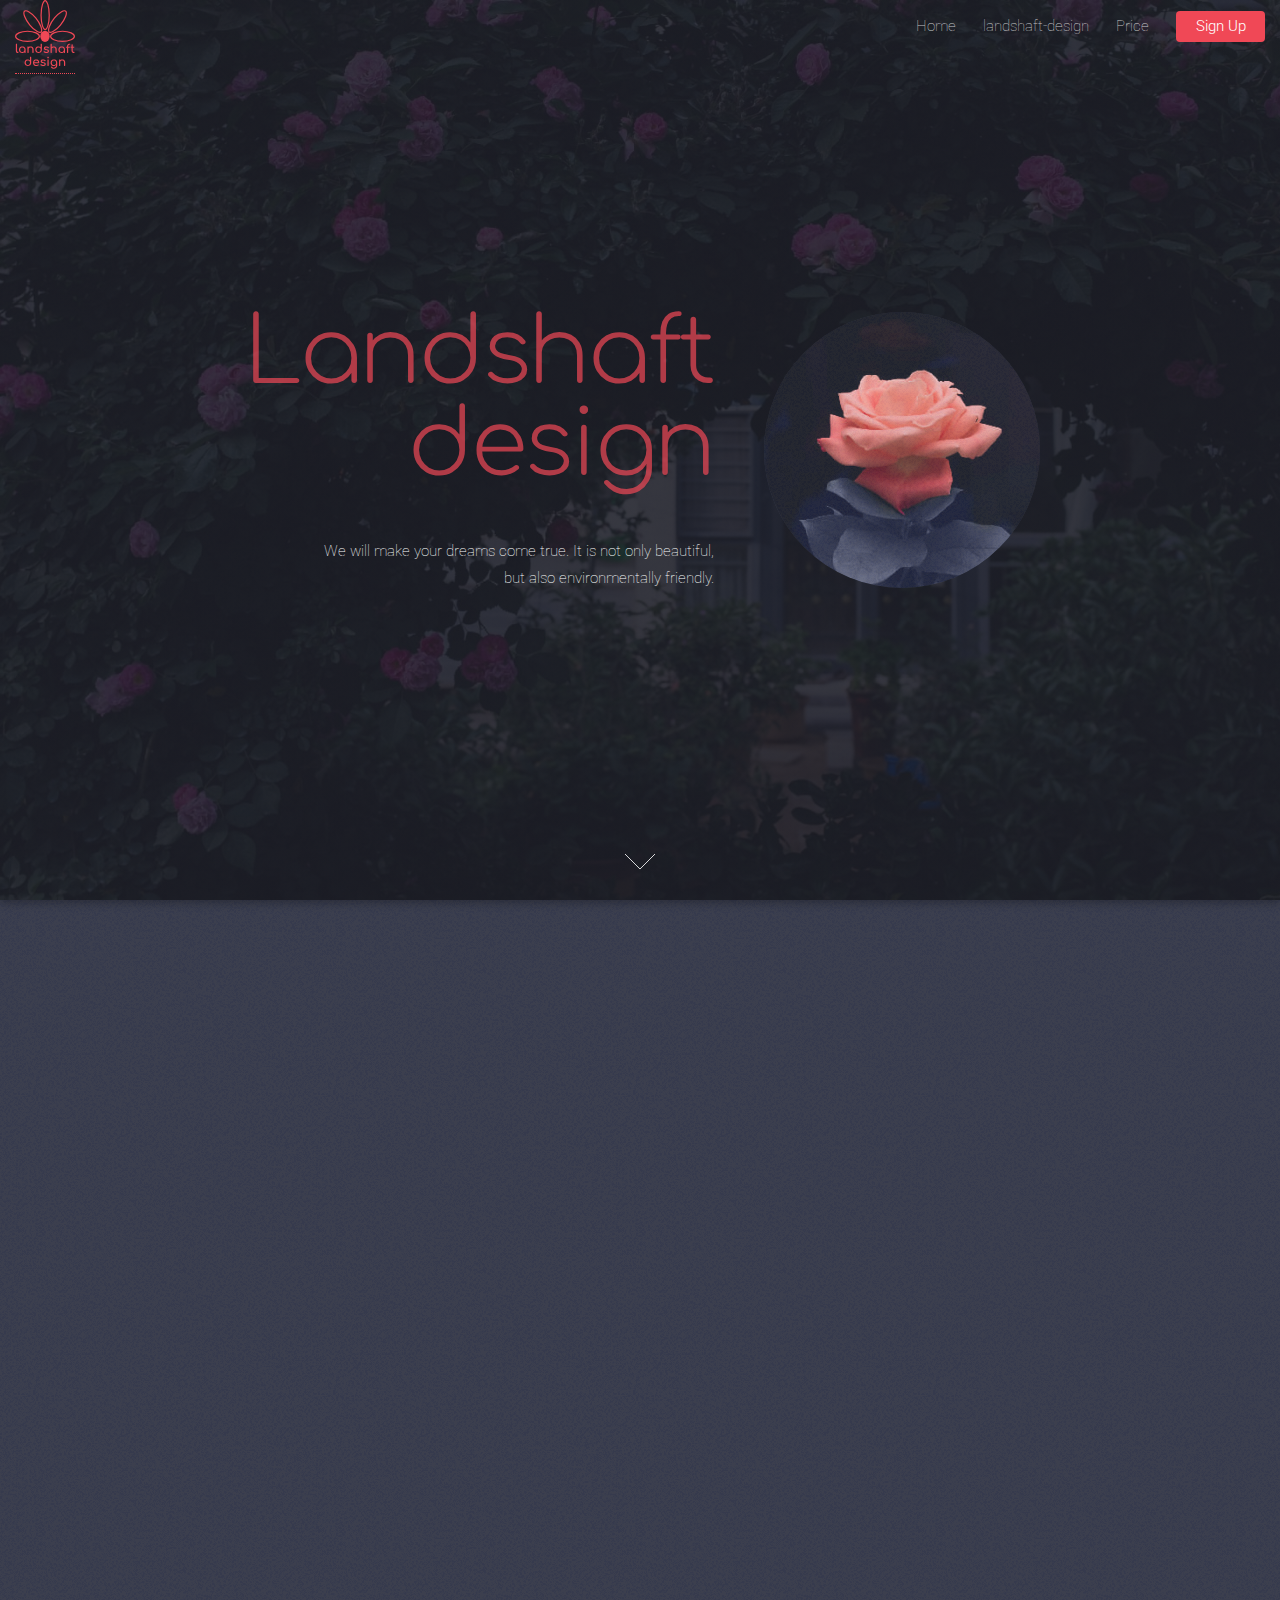
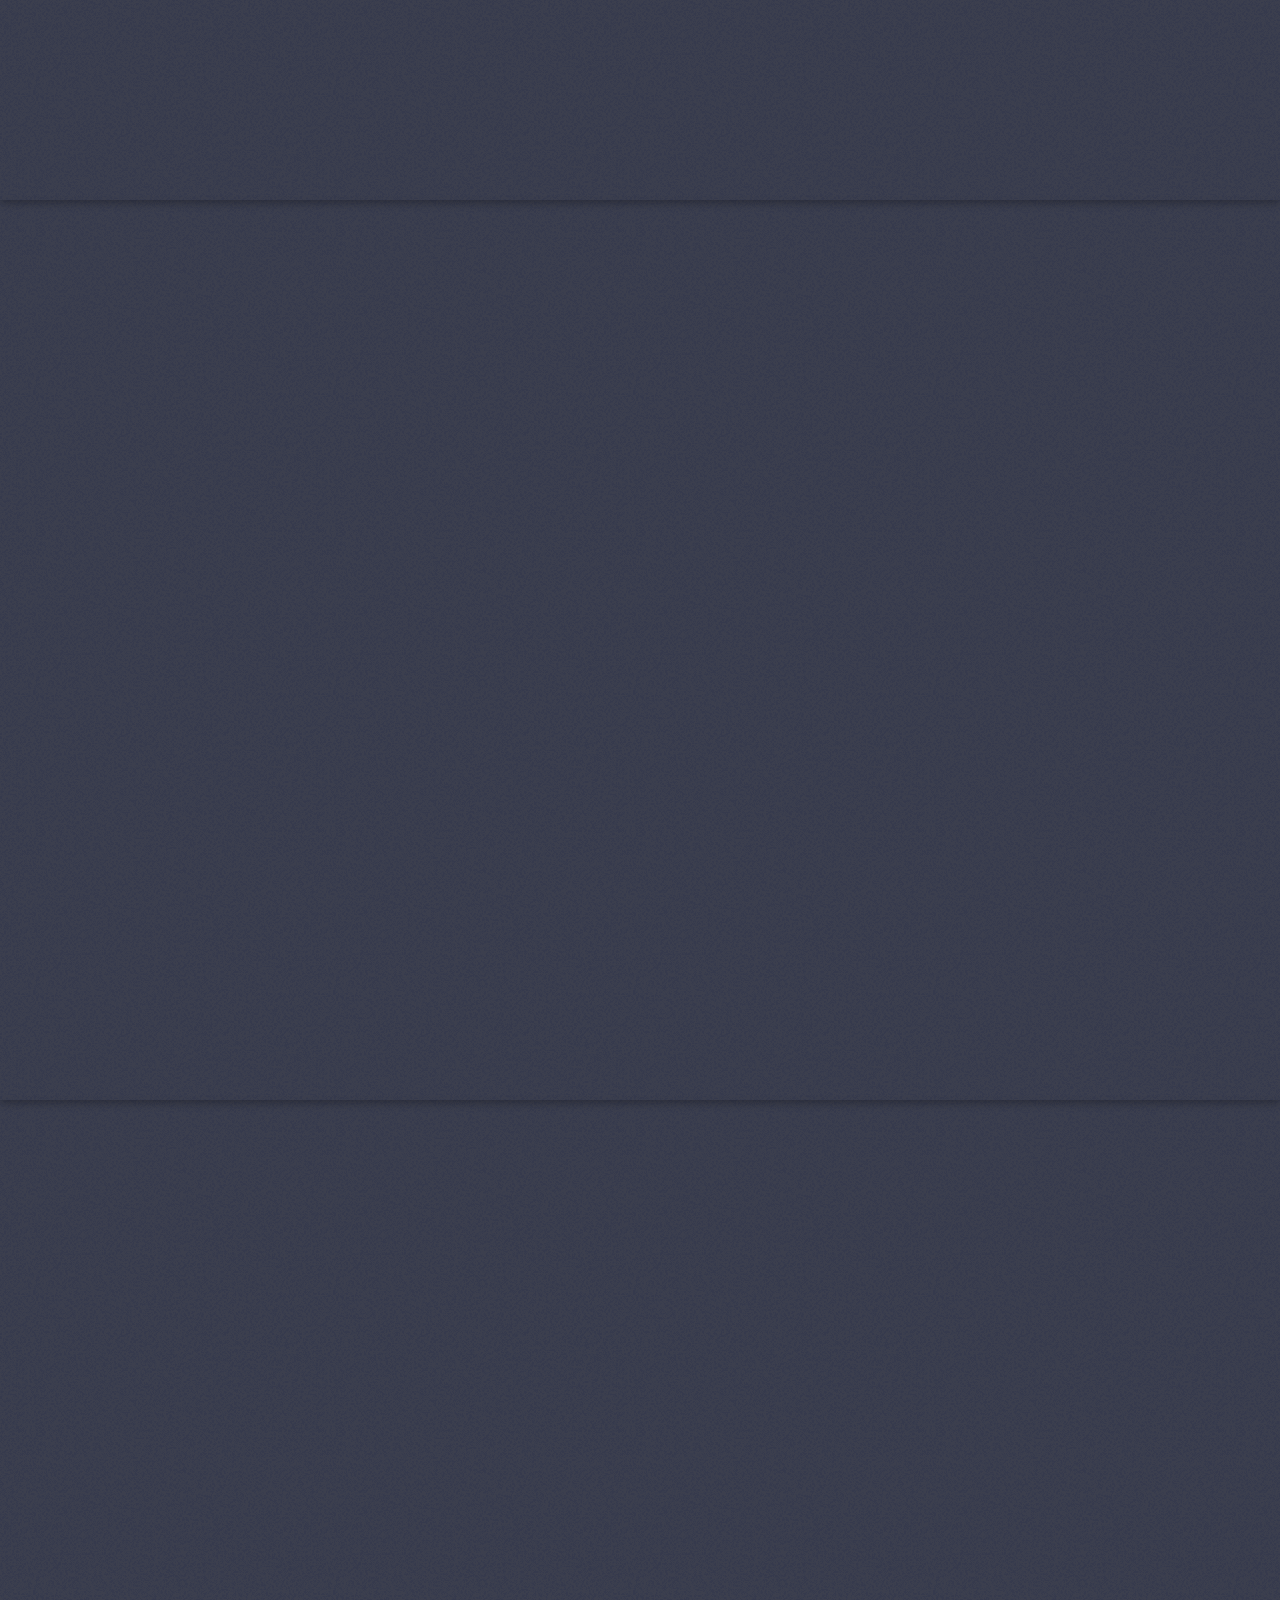
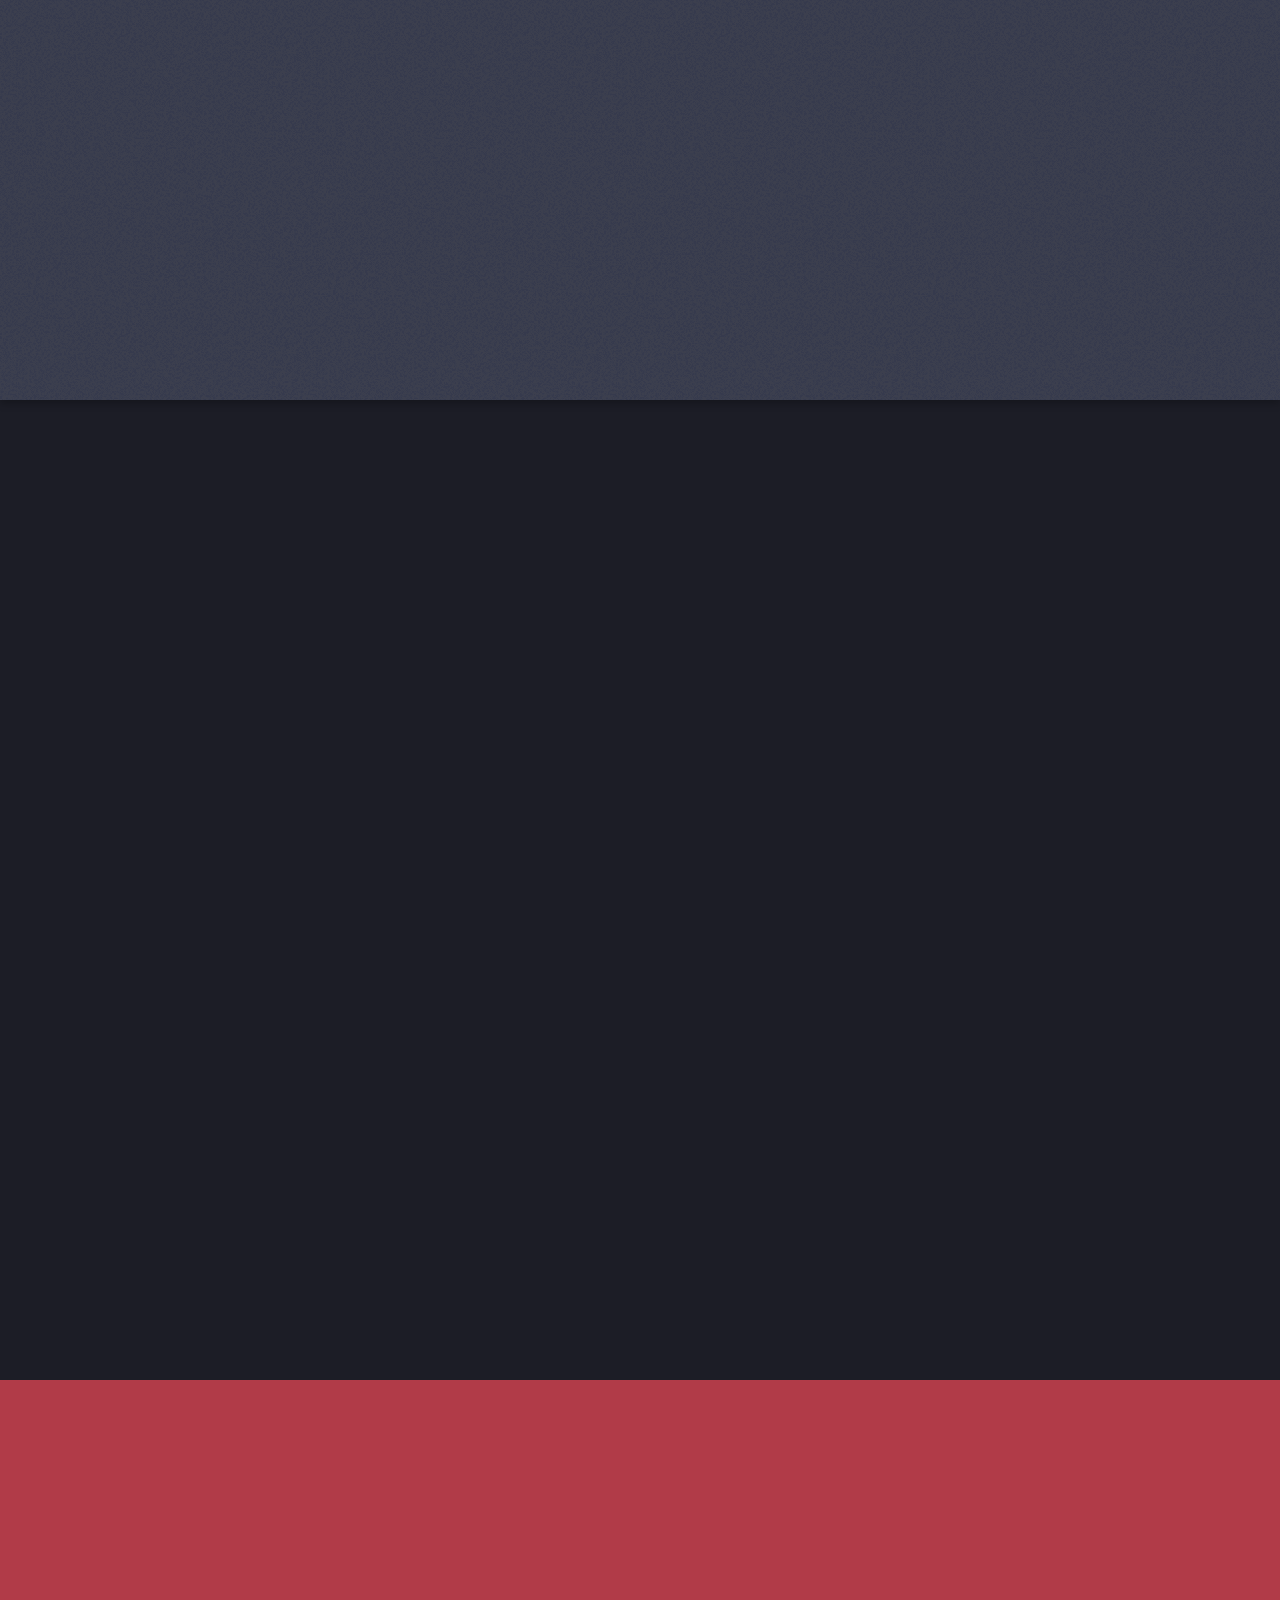
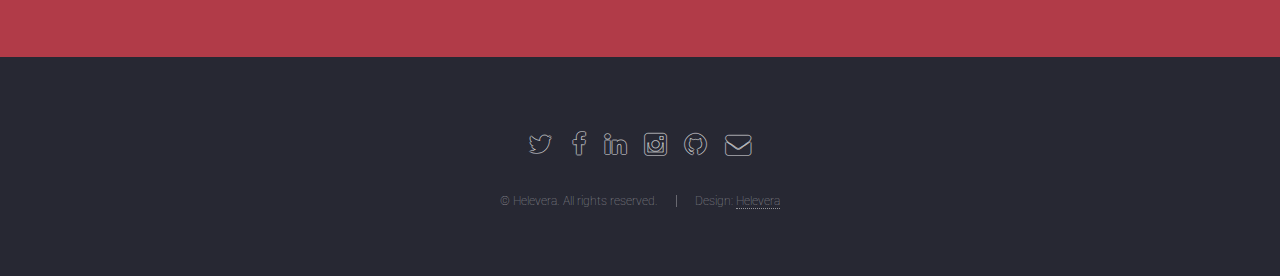
<file: index.html>
<!DOCTYPE HTML>

<html>
	<head>
		<title>landshaft-design</title>
		<meta charset="utf-8" />
		<meta name="viewport" content="width=device-width, initial-scale=1" />
		<!--[if lte IE 8]><script src="assets/js/ie/html5shiv.js"></script><![endif]-->
        <link rel="stylesheet" href="assets/css/main.css" />
        <link rel="shortcut icon" href="favicon.ico">
		<!--[if lte IE 9]><link rel="stylesheet" href="assets/css/ie9.css" /><![endif]-->
		<!--[if lte IE 8]><link rel="stylesheet" href="assets/css/ie8.css" /><![endif]-->
	</head>
	<body class="landing">
		<div id="page-wrapper">

			<!-- Header -->
				<header id="header">
					<a href="index.html" id="logo"><img src="images/logo.svg" alt="logo" /></a>
					<nav id="nav">
						<ul>
							<li><a href="index.html">Home</a></li>
							<li>
								<a href="#">landshaft-design</a>
								<ul>
									<li><a href="left-sidebar.html">Left Sidebar</a></li>
									<li><a href="right-sidebar.html">Right Sidebar</a></li>
									<li><a href="no-sidebar.html">No Sidebar</a></li>
									<li>
										<a href="#">Submenu</a>
										<ul>
											<li><a href="#">Option 1</a></li>
											<li><a href="#">Option 2</a></li>
											<li><a href="#">Option 3</a></li>
											<li><a href="#">Option 4</a></li>
										</ul>
									</li>
								</ul>
							</li>
							<li><a href="Price.html">Price</a></li>
							<li><a href="#" class="button special">Sign Up</a></li>
						</ul>
					</nav>
				</header>

			<!-- Banner -->
				<section id="banner">
					<div class="content">
						<header>
							<h1>Landshaft <br> design</h1>
							<p>We will make your dreams come true. It is not only beautiful,<br> but also environmentally friendly.</p>
						</header>
						<span class="image"><img src="images/pic01.jpg" alt="" /></span>
					</div>
					<a href="#one" class="goto-next scrolly">Next</a>
				</section>

			<!-- One -->
				<section id="one" class="spotlight style1 bottom">
					<span class="image fit main"><img src="images/pic02.jpg" alt="" /></span>
					<div class="content">
						<div class="container">
							<div class="row">
								<div class="4u 12u$(medium)">
									<header>
										<h2>General description of landscaping</h2>
										<p>Creating a unique and at the same time beautiful space next to your country house is not as difficult as it may seem at first glance.</p>
									</header>
								</div>
								<div class="4u 12u$(medium)">
									<p>Everything should be in harmony, and the house, no matter how beautiful and comfortable it is, is only one of the two components of real comfort. The yard, the business card of any site, must match the house. Landscaping is a way to improve the site to the level of housing. Well-groomed and stylish, it will be the best evidence of the diligence and taste of the owners. 
                                        And they will be able to receive dividends in the form of sincere compliments from guests admiring the beauty.</p>
								</div>
								<div class="4u$ 12u$(medium)">
									<p>It is most correct to think about work on the improvement of the site when the construction of the house ends. At this moment, the land looks extremely unpresentable: an empty, unkempt area with construction waste and soil left after its excavation at the stage of foundation construction. 
                                        To transform a space, it is not enough just to take out the trash, lay paths and break a couple of flower beds.</p>
								</div>
							</div>
						</div>
					</div>
					<a href="#two" class="goto-next scrolly">Next</a>
				</section>

			<!-- Two -->
				<section id="two" class="spotlight style2 right">
					<span class="image fit main"><img src="images/pic03.jpg" alt="" /></span>
					<div class="content">
						<header>
							<h2>Why choose us?</h2>
							<p>A systematic, thoughtful approach will not only improve the appearance, but also increase the attractiveness of the property on the market, as well as minimize future maintenance costs.</p>
						</header>
						<p>Only specialists are able to guarantee a quick and high-quality result of the work, therefore, if serious transformations are planned, the improvement of the site should be entrusted to a specialized company. Engineers and landscape designers will be able to make optimal use of every square meter of land. 
                            With solid experience behind them, they will carry out zoning, plant plants and lay garden paths, bring in the necessary communications.</p>
						<ul class="actions">
							<li><a href="left-sidebar.html" class="button">Learn More</a></li>
						</ul>
					</div>
					<a href="#three" class="goto-next scrolly">Next</a>
				</section>

			<!-- Three -->
				<section id="three" class="spotlight style3 left">
					<span class="image fit main bottom"><img src="images/pic04.jpg" alt="" /></span>
					<div class="content">
						<header>
							<h2>Stages of work</h2>
							<p>The main task of the process is to make the territory beautiful and comfortable; in order to achieve an excellent result, the work, including the necessary types of improvement, is performed in stages:</p>
						</header>
						<p>Assessment of the condition of the site. An employee of the organization travels to the site of the upcoming improvement, gets acquainted with the relief and surroundings. </p>
						<ul class="actions">
							<li><a href="right-sidebar.html" class="button">Learn More</a></li>
						</ul>
					</div>
					<a href="#four" class="goto-next scrolly">Next</a>
				</section>

			<!-- Four -->
				<section id="four" class="wrapper style1 special fade-up">
					<div class="container">
						<header class="major">
							<h2>Our advantages</h2>
							<p>Creative agency for land improvement</p>
						</header>
						<div class="box alt">
							<div class="row uniform">
								<section class="4u 6u(medium) 12u$(xsmall)">
									<span class="icon alt major fa-area-chart"></span>
									<h3>12 years on the market</h3>
									<p>Having been in the service provision market for such a long time, we will find an approach to any client.</p>
								</section>
								<section class="4u 6u$(medium) 12u$(xsmall)">
									<span class="icon alt major fa-comment"></span>
									<h3>Technical support 24/7</h3>
									<p>Our technical support works around the clock, they will answer any question that interests you.</p>
								</section>
								<section class="4u$ 6u(medium) 12u$(xsmall)">
									<span class="icon alt major fa-flask"></span>
									<h3>We use modern technologies</h3>
									<p>We use modern fertilizers and plant propagation technologies.</p>
								</section>
								<section class="4u 6u$(medium) 12u$(xsmall)">
									<span class="icon alt major fa-paper-plane"></span>
									<h3>It's easy to contact us</h3>
									<p>It is easy to contact us using social networks, mail and phone.</p>
								</section>
								<section class="4u 6u(medium) 12u$(xsmall)">
									<span class="icon alt major fa-file"></span>
									<h3>Best staff headquarters</h3>
									<p>We recruit only the best specialists around the world to our team.</p>
								</section>
								<section class="4u$ 6u$(medium) 12u$(xsmall)">
									<span class="icon alt major fa-lock"></span>
									<h3>We give a guarantee for the work performed</h3>
									<p>We give a guarantee to our clients for the work performed for a period of 3 years.
                                    </p>
								</section>
							</div>
						</div>
						<footer class="major">
							<ul class="actions">
								<li><a href="right-sidebar.html" class="button">More about us</a></li>
							</ul>
						</footer>
					</div>
				</section>

			<!-- Five -->
				<section id="five" class="wrapper style2 special fade">
					<div class="container">
						<header>
							<h3>More about us</h3>
							<p>Write to us and we will answer all your questions</p>
						</header>
						<form method="post" action="#" class="container 50%">
							<div class="row uniform 50%">
								<div class="8u 12u$(xsmall)"><input type="email" name="email" id="email" placeholder="Your Email Address" /></div>
								<div class="4u$ 12u$(xsmall)"><input type="submit" value="Get Started" class="fit special" /></div>
							</div>
						</form>
					</div>
				</section>

			<!-- Footer -->
				<footer id="footer">
					<ul class="icons">
						<li><a href="#" class="icon alt fa-twitter"><span class="label">Twitter</span></a></li>
						<li><a href="#" class="icon alt fa-facebook"><span class="label">Facebook</span></a></li>
						<li><a href="#" class="icon alt fa-linkedin"><span class="label">LinkedIn</span></a></li>
						<li><a href="#" class="icon alt fa-instagram"><span class="label">Instagram</span></a></li>
						<li><a href="#" class="icon alt fa-github"><span class="label">GitHub</span></a></li>
						<li><a href="#" class="icon alt fa-envelope"><span class="label">Email</span></a></li>
					</ul>
					<ul class="copyright">
						<li>&copy; Helevera. All rights reserved.</li><li>Design: <a href="https://github.com/OlgaTop">Helevera</a></li>
					</ul>
				</footer>

		</div>

		<!-- Scripts -->
			<script src="assets/js/jquery.min.js"></script>
			<script src="assets/js/jquery.scrolly.min.js"></script>
			<script src="assets/js/jquery.dropotron.min.js"></script>
			<script src="assets/js/jquery.scrollex.min.js"></script>
			<script src="assets/js/skel.min.js"></script>
			<script src="assets/js/util.js"></script>
			<!--[if lte IE 8]><script src="assets/js/ie/respond.min.js"></script><![endif]-->
			<script src="assets/js/main.js"></script>

	</body>
</html>
</file>
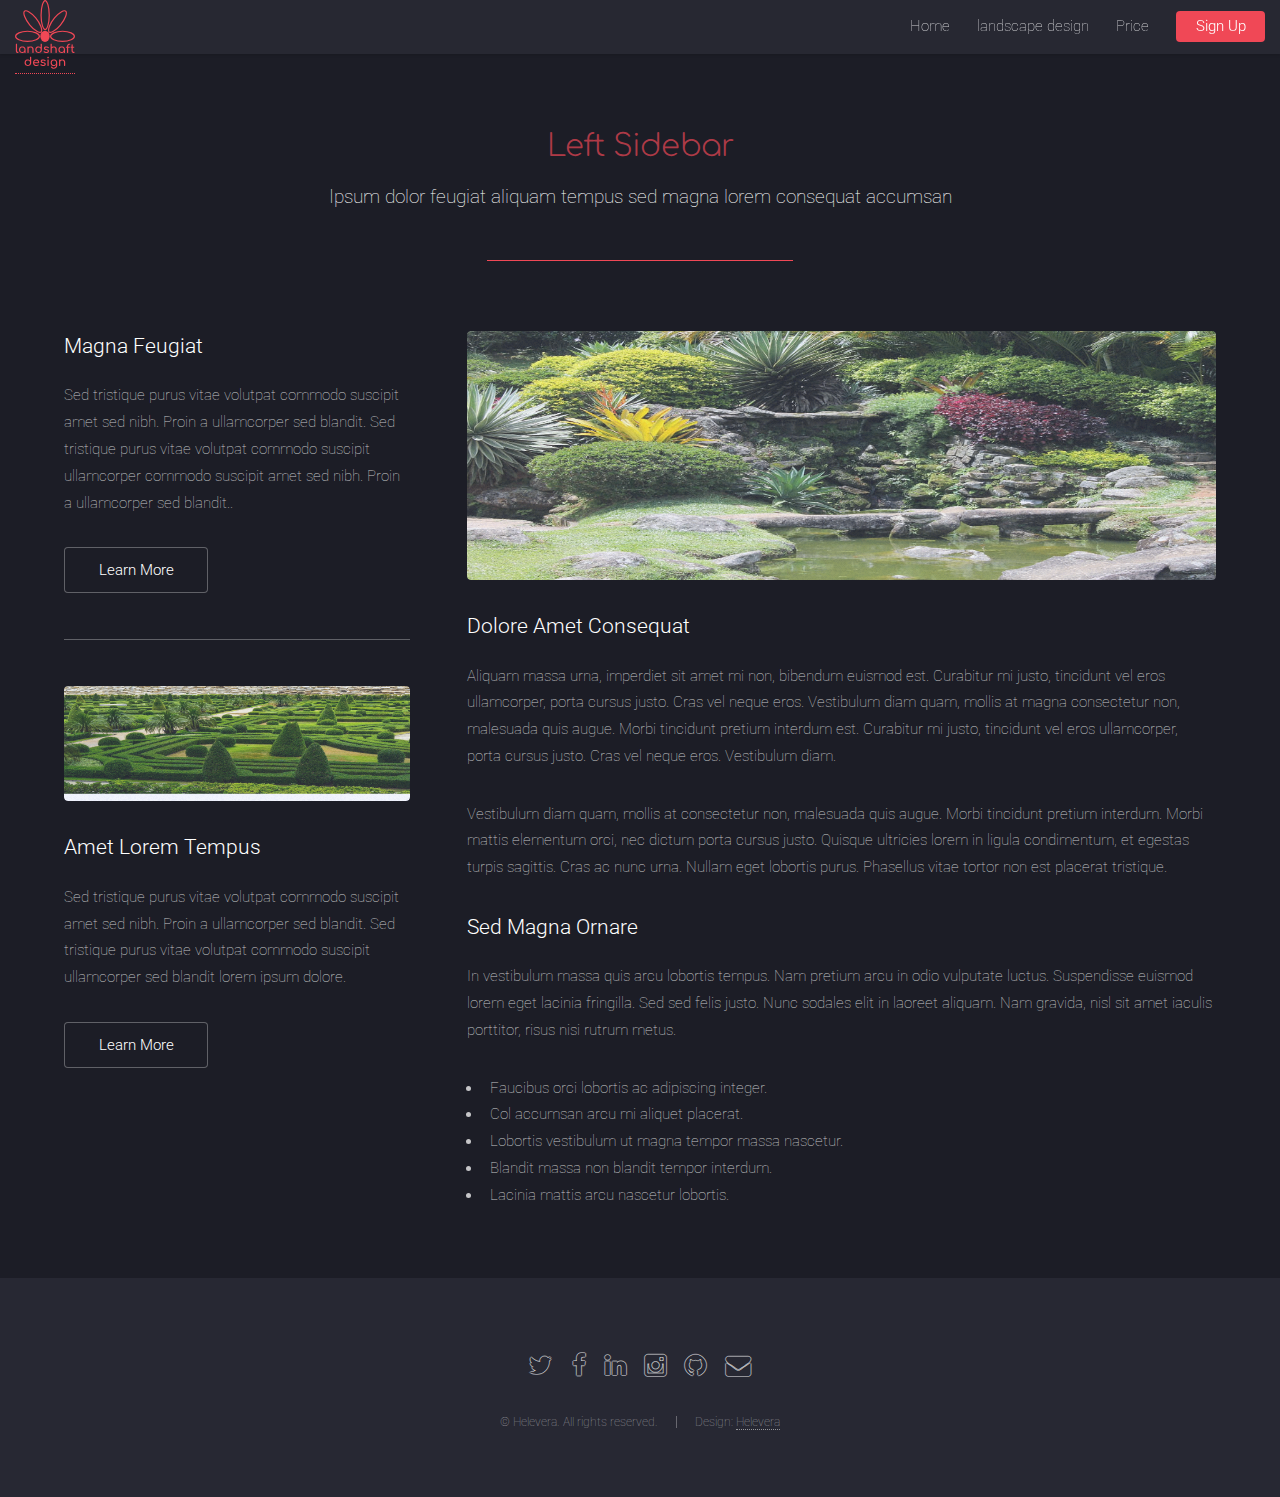
<file: left-sidebar.html>
<!DOCTYPE HTML>

<html>
	<head>
		<title>Left Sidebar - landscape design</title>
		<meta charset="utf-8" />
		<meta name="viewport" content="width=device-width, initial-scale=1" />
		<!--[if lte IE 8]><script src="assets/js/ie/html5shiv.js"></script><![endif]-->
        <link rel="stylesheet" href="assets/css/main.css" />
        <link rel="shortcut icon" href="favicon.ico">
		<!--[if lte IE 9]><link rel="stylesheet" href="assets/css/ie9.css" /><![endif]-->
		<!--[if lte IE 8]><link rel="stylesheet" href="assets/css/ie8.css" /><![endif]-->
	</head>
	<body>
		<div id="page-wrapper">

			<!-- Header -->
				<header id="header">
					<a href="index.html" id="logo"><img src="images/logo.svg" alt="logo" /></a>
					<nav id="nav">
						<ul>
							<li><a href="index.html">Home</a></li>
							<li>
								<a href="#">landscape design</a>
								<ul>
									<li><a href="left-sidebar.html">Left Sidebar</a></li>
									<li><a href="right-sidebar.html">Right Sidebar</a></li>
									<li><a href="no-sidebar.html">No Sidebar</a></li>
									<li>
										<a href="#">Submenu</a>
										<ul>
											<li><a href="#">Option 1</a></li>
											<li><a href="#">Option 2</a></li>
											<li><a href="#">Option 3</a></li>
											<li><a href="#">Option 4</a></li>
										</ul>
									</li>
								</ul>
							</li>
							<li><a href="Price.html">Price</a></li>
							<li><a href="#" class="button special">Sign Up</a></li>
						</ul>
					</nav>
				</header>

			<!-- Main -->
				<div id="main" class="wrapper style1">
					<div class="container">
						<header class="major">
							<h2>Left Sidebar</h2>
							<p>Ipsum dolor feugiat aliquam tempus sed magna lorem consequat accumsan</p>
						</header>
						<div class="row 150%">
							<div class="4u 12u$(medium)">

								<!-- Sidebar -->
									<section id="sidebar">
										<section>
											<h3>Magna Feugiat</h3>
											<p>Sed tristique purus vitae volutpat commodo suscipit amet sed nibh. Proin a ullamcorper sed blandit. Sed tristique purus vitae volutpat commodo suscipit ullamcorper commodo suscipit amet sed nibh. Proin a ullamcorper sed blandit..</p>
											<footer>
												<ul class="actions">
													<li><a href="no-sidebar.html" class="button">Learn More</a></li>
												</ul>
											</footer>
										</section>
										<hr />
										<section>
											<a href="#" class="image fit"><img src="images/pic06.jpg" alt="" /></a>
											<h3>Amet Lorem Tempus</h3>
											<p>Sed tristique purus vitae volutpat commodo suscipit amet sed nibh. Proin a ullamcorper sed blandit. Sed tristique purus vitae volutpat commodo suscipit ullamcorper sed blandit lorem ipsum dolore.</p>
											<footer>
												<ul class="actions">
													<li><a href="no-sidebar.html" class="button">Learn More</a></li>
												</ul>
											</footer>
										</section>
									</section>

							</div>
							<div class="8u$ 12u$(medium) important(medium)">

								<!-- Content -->
									<section id="content">
										<a href="#" class="image fit"><img src="images/pic05.jpg" alt="" /></a>
										<h3>Dolore Amet Consequat</h3>
										<p>Aliquam massa urna, imperdiet sit amet mi non, bibendum euismod est. Curabitur mi justo, tincidunt vel eros ullamcorper, porta cursus justo. Cras vel neque eros. Vestibulum diam quam, mollis at magna consectetur non, malesuada quis augue. Morbi tincidunt pretium interdum est. Curabitur mi justo, tincidunt vel eros ullamcorper, porta cursus justo. Cras vel neque eros. Vestibulum diam.</p>
										<p>Vestibulum diam quam, mollis at consectetur non, malesuada quis augue. Morbi tincidunt pretium interdum. Morbi mattis elementum orci, nec dictum porta cursus justo. Quisque ultricies lorem in ligula condimentum, et egestas turpis sagittis. Cras ac nunc urna. Nullam eget lobortis purus. Phasellus vitae tortor non est placerat tristique.</p>
										<h3>Sed Magna Ornare</h3>
										<p>In vestibulum massa quis arcu lobortis tempus. Nam pretium arcu in odio vulputate luctus. Suspendisse euismod lorem eget lacinia fringilla. Sed sed felis justo. Nunc sodales elit in laoreet aliquam. Nam gravida, nisl sit amet iaculis porttitor, risus nisi rutrum metus.</p>
										<ul>
											<li>Faucibus orci lobortis ac adipiscing integer.</li>
											<li>Col accumsan arcu mi aliquet placerat.</li>
											<li>Lobortis vestibulum ut magna tempor massa nascetur.</li>
											<li>Blandit massa non blandit tempor interdum.</li>
											<li>Lacinia mattis arcu nascetur lobortis.</li>
										</ul>
									</section>

							</div>
						</div>
					</div>
				</div>

			<!-- Footer -->
				<footer id="footer">
					<ul class="icons">
						<li><a href="#" class="icon alt fa-twitter"><span class="label">Twitter</span></a></li>
						<li><a href="#" class="icon alt fa-facebook"><span class="label">Facebook</span></a></li>
						<li><a href="#" class="icon alt fa-linkedin"><span class="label">LinkedIn</span></a></li>
						<li><a href="#" class="icon alt fa-instagram"><span class="label">Instagram</span></a></li>
						<li><a href="#" class="icon alt fa-github"><span class="label">GitHub</span></a></li>
						<li><a href="#" class="icon alt fa-envelope"><span class="label">Email</span></a></li>
					</ul>
					<ul class="copyright">
						<li>&copy; Helevera. All rights reserved.</li><li>Design: <a href="https://github.com/OlgaTop">Helevera</a></li>
					</ul>
				</footer>

		</div>

		<!-- Scripts -->
			<script src="assets/js/jquery.min.js"></script>
			<script src="assets/js/jquery.scrolly.min.js"></script>
			<script src="assets/js/jquery.dropotron.min.js"></script>
			<script src="assets/js/jquery.scrollex.min.js"></script>
			<script src="assets/js/skel.min.js"></script>
			<script src="assets/js/util.js"></script>
			<!--[if lte IE 8]><script src="assets/js/ie/respond.min.js"></script><![endif]-->
			<script src="assets/js/main.js"></script>

	</body>
</html>
</file>
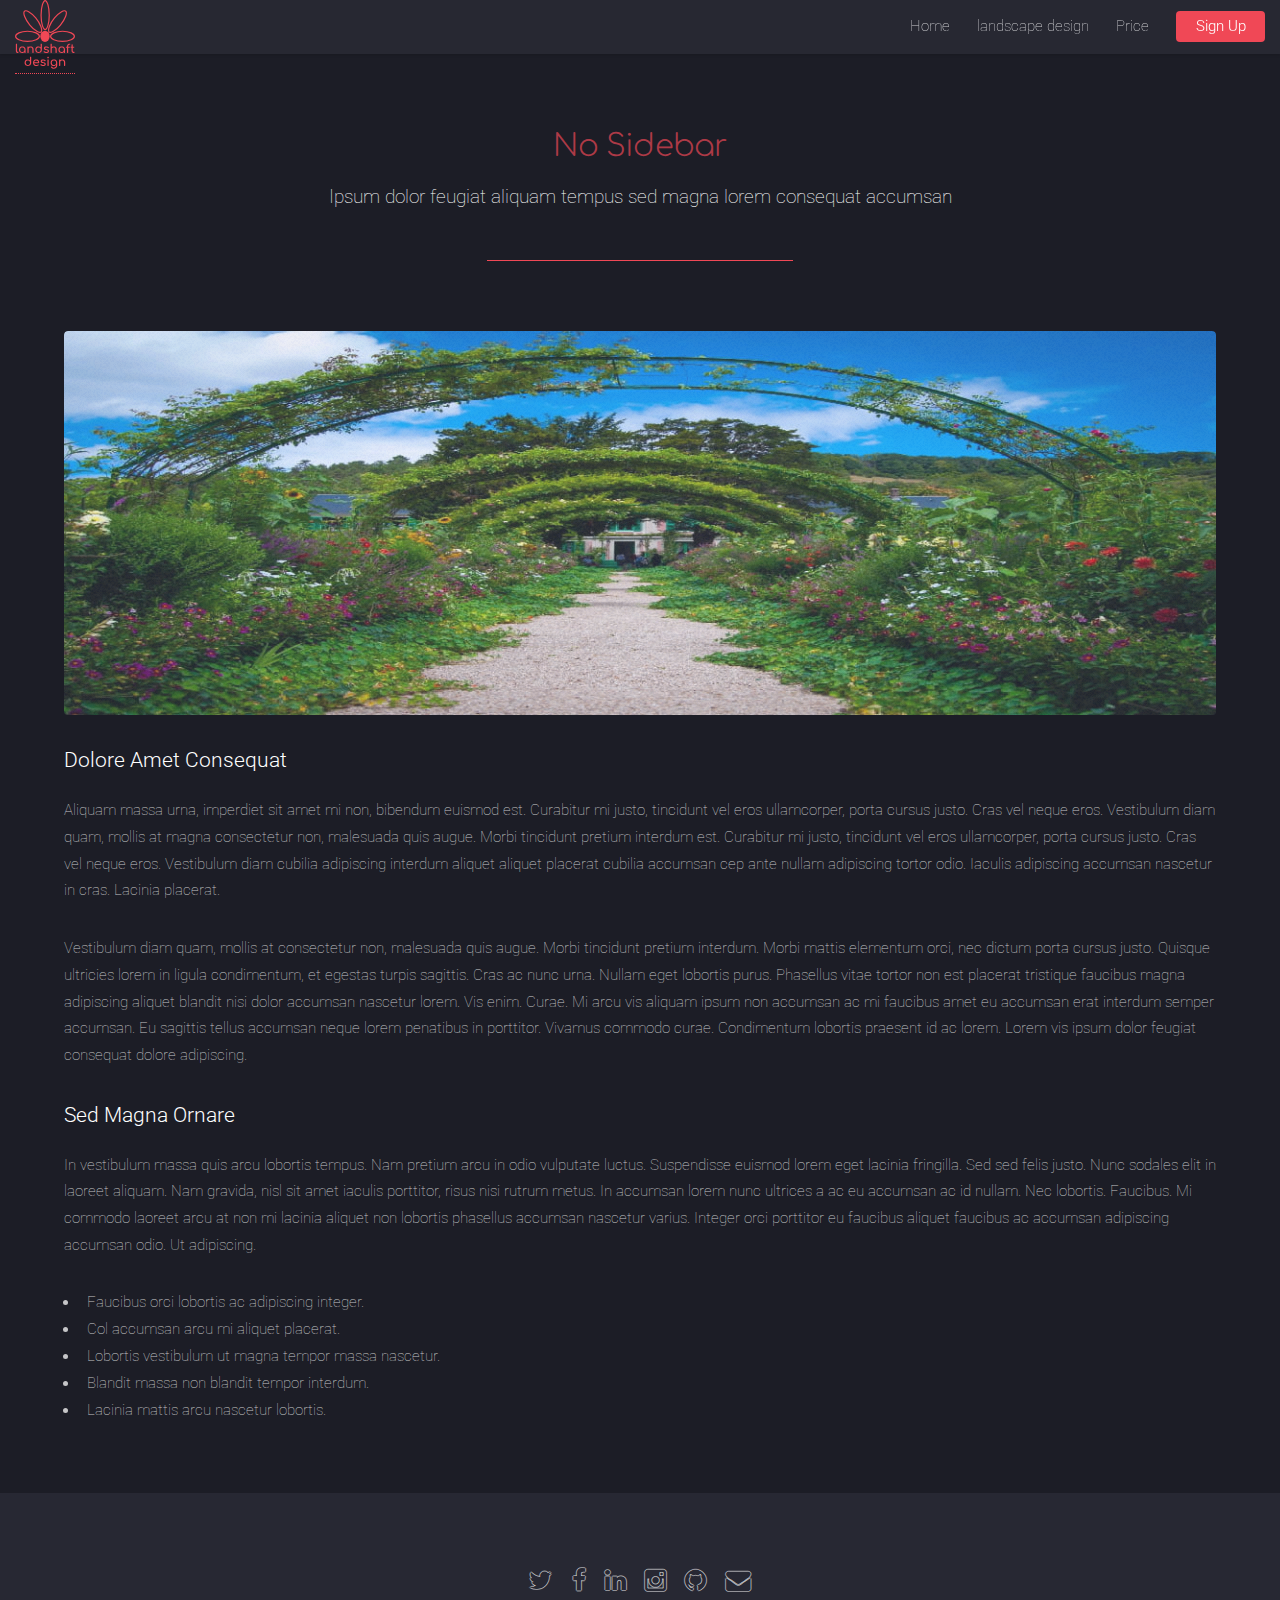
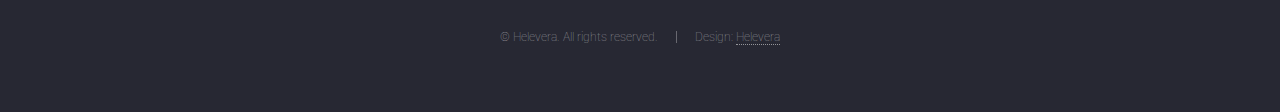
<file: no-sidebar.html>
<!DOCTYPE HTML>

<html>
	<head>
		<title>No Sidebar - landscape design</title>
		<meta charset="utf-8" />
		<meta name="viewport" content="width=device-width, initial-scale=1" />
		<!--[if lte IE 8]><script src="assets/js/ie/html5shiv.js"></script><![endif]-->
        <link rel="stylesheet" href="assets/css/main.css" />
        <link rel="shortcut icon" href="favicon.ico">
		<!--[if lte IE 9]><link rel="stylesheet" href="assets/css/ie9.css" /><![endif]-->
		<!--[if lte IE 8]><link rel="stylesheet" href="assets/css/ie8.css" /><![endif]-->
	</head>
	<body>
		<div id="page-wrapper">

			<!-- Header -->
				<header id="header">
					<a href="index.html" id="logo"><img src="images/logo.svg" alt="logo" /></a>
					<nav id="nav">
						<ul>
							<li><a href="index.html">Home</a></li>
							<li>
								<a href="#">landscape design</a>
								<ul>
									<li><a href="left-sidebar.html">Left Sidebar</a></li>
									<li><a href="right-sidebar.html">Right Sidebar</a></li>
									<li><a href="no-sidebar.html">No Sidebar</a></li>
									<li>
										<a href="#">Submenu</a>
										<ul>
											<li><a href="#">Option 1</a></li>
											<li><a href="#">Option 2</a></li>
											<li><a href="#">Option 3</a></li>
											<li><a href="#">Option 4</a></li>
										</ul>
									</li>
								</ul>
							</li>
							<li><a href="Price.html">Price</a></li>
							<li><a href="#" class="button special">Sign Up</a></li>
						</ul>
					</nav>
				</header>

			<!-- Main -->
				<div id="main" class="wrapper style1">
					<div class="container">
						<header class="major">
							<h2>No Sidebar</h2>
							<p>Ipsum dolor feugiat aliquam tempus sed magna lorem consequat accumsan</p>
						</header>

						<!-- Content -->
							<section id="content">
								<a href="#" class="image fit"><img src="images/pic07.jpg" alt="" /></a>
								<h3>Dolore Amet Consequat</h3>
								<p>Aliquam massa urna, imperdiet sit amet mi non, bibendum euismod est. Curabitur mi justo, tincidunt vel eros ullamcorper, porta cursus justo. Cras vel neque eros. Vestibulum diam quam, mollis at magna consectetur non, malesuada quis augue. Morbi tincidunt pretium interdum est. Curabitur mi justo, tincidunt vel eros ullamcorper, porta cursus justo. Cras vel neque eros. Vestibulum diam cubilia adipiscing interdum aliquet aliquet placerat cubilia accumsan cep ante nullam adipiscing tortor odio. Iaculis adipiscing accumsan nascetur in cras. Lacinia placerat.</p>
								<p>Vestibulum diam quam, mollis at consectetur non, malesuada quis augue. Morbi tincidunt pretium interdum. Morbi mattis elementum orci, nec dictum porta cursus justo. Quisque ultricies lorem in ligula condimentum, et egestas turpis sagittis. Cras ac nunc urna. Nullam eget lobortis purus. Phasellus vitae tortor non est placerat tristique faucibus magna adipiscing aliquet blandit nisi dolor accumsan nascetur lorem. Vis enim. Curae. Mi arcu vis aliquam ipsum non accumsan ac mi faucibus amet eu accumsan erat interdum semper accumsan. Eu sagittis tellus accumsan neque lorem penatibus in porttitor. Vivamus commodo curae. Condimentum lobortis praesent id ac lorem. Lorem vis ipsum dolor feugiat consequat dolore adipiscing.</p>
								<h3>Sed Magna Ornare</h3>
								<p>In vestibulum massa quis arcu lobortis tempus. Nam pretium arcu in odio vulputate luctus. Suspendisse euismod lorem eget lacinia fringilla. Sed sed felis justo. Nunc sodales elit in laoreet aliquam. Nam gravida, nisl sit amet iaculis porttitor, risus nisi rutrum metus. In accumsan lorem nunc ultrices a ac eu accumsan ac id nullam. Nec lobortis. Faucibus. Mi commodo laoreet arcu at non mi lacinia aliquet non lobortis phasellus accumsan nascetur varius. Integer orci porttitor eu faucibus aliquet faucibus ac accumsan adipiscing accumsan odio. Ut adipiscing.</p>
								<ul>
									<li>Faucibus orci lobortis ac adipiscing integer.</li>
									<li>Col accumsan arcu mi aliquet placerat.</li>
									<li>Lobortis vestibulum ut magna tempor massa nascetur.</li>
									<li>Blandit massa non blandit tempor interdum.</li>
									<li>Lacinia mattis arcu nascetur lobortis.</li>
								</ul>
							</section>

					</div>
				</div>

			<!-- Footer -->
				<footer id="footer">
					<ul class="icons">
						<li><a href="#" class="icon alt fa-twitter"><span class="label">Twitter</span></a></li>
						<li><a href="#" class="icon alt fa-facebook"><span class="label">Facebook</span></a></li>
						<li><a href="#" class="icon alt fa-linkedin"><span class="label">LinkedIn</span></a></li>
						<li><a href="#" class="icon alt fa-instagram"><span class="label">Instagram</span></a></li>
						<li><a href="#" class="icon alt fa-github"><span class="label">GitHub</span></a></li>
						<li><a href="#" class="icon alt fa-envelope"><span class="label">Email</span></a></li>
					</ul>
					<ul class="copyright">
						<li>&copy; Helevera. All rights reserved.</li><li>Design: <a href="https://github.com/OlgaTop">Helevera</a></li>
					</ul>
				</footer>

		</div>

		<!-- Scripts -->
			<script src="assets/js/jquery.min.js"></script>
			<script src="assets/js/jquery.scrolly.min.js"></script>
			<script src="assets/js/jquery.dropotron.min.js"></script>
			<script src="assets/js/jquery.scrollex.min.js"></script>
			<script src="assets/js/skel.min.js"></script>
			<script src="assets/js/util.js"></script>
			<!--[if lte IE 8]><script src="assets/js/ie/respond.min.js"></script><![endif]-->
			<script src="assets/js/main.js"></script>

	</body>
</html>
</file>
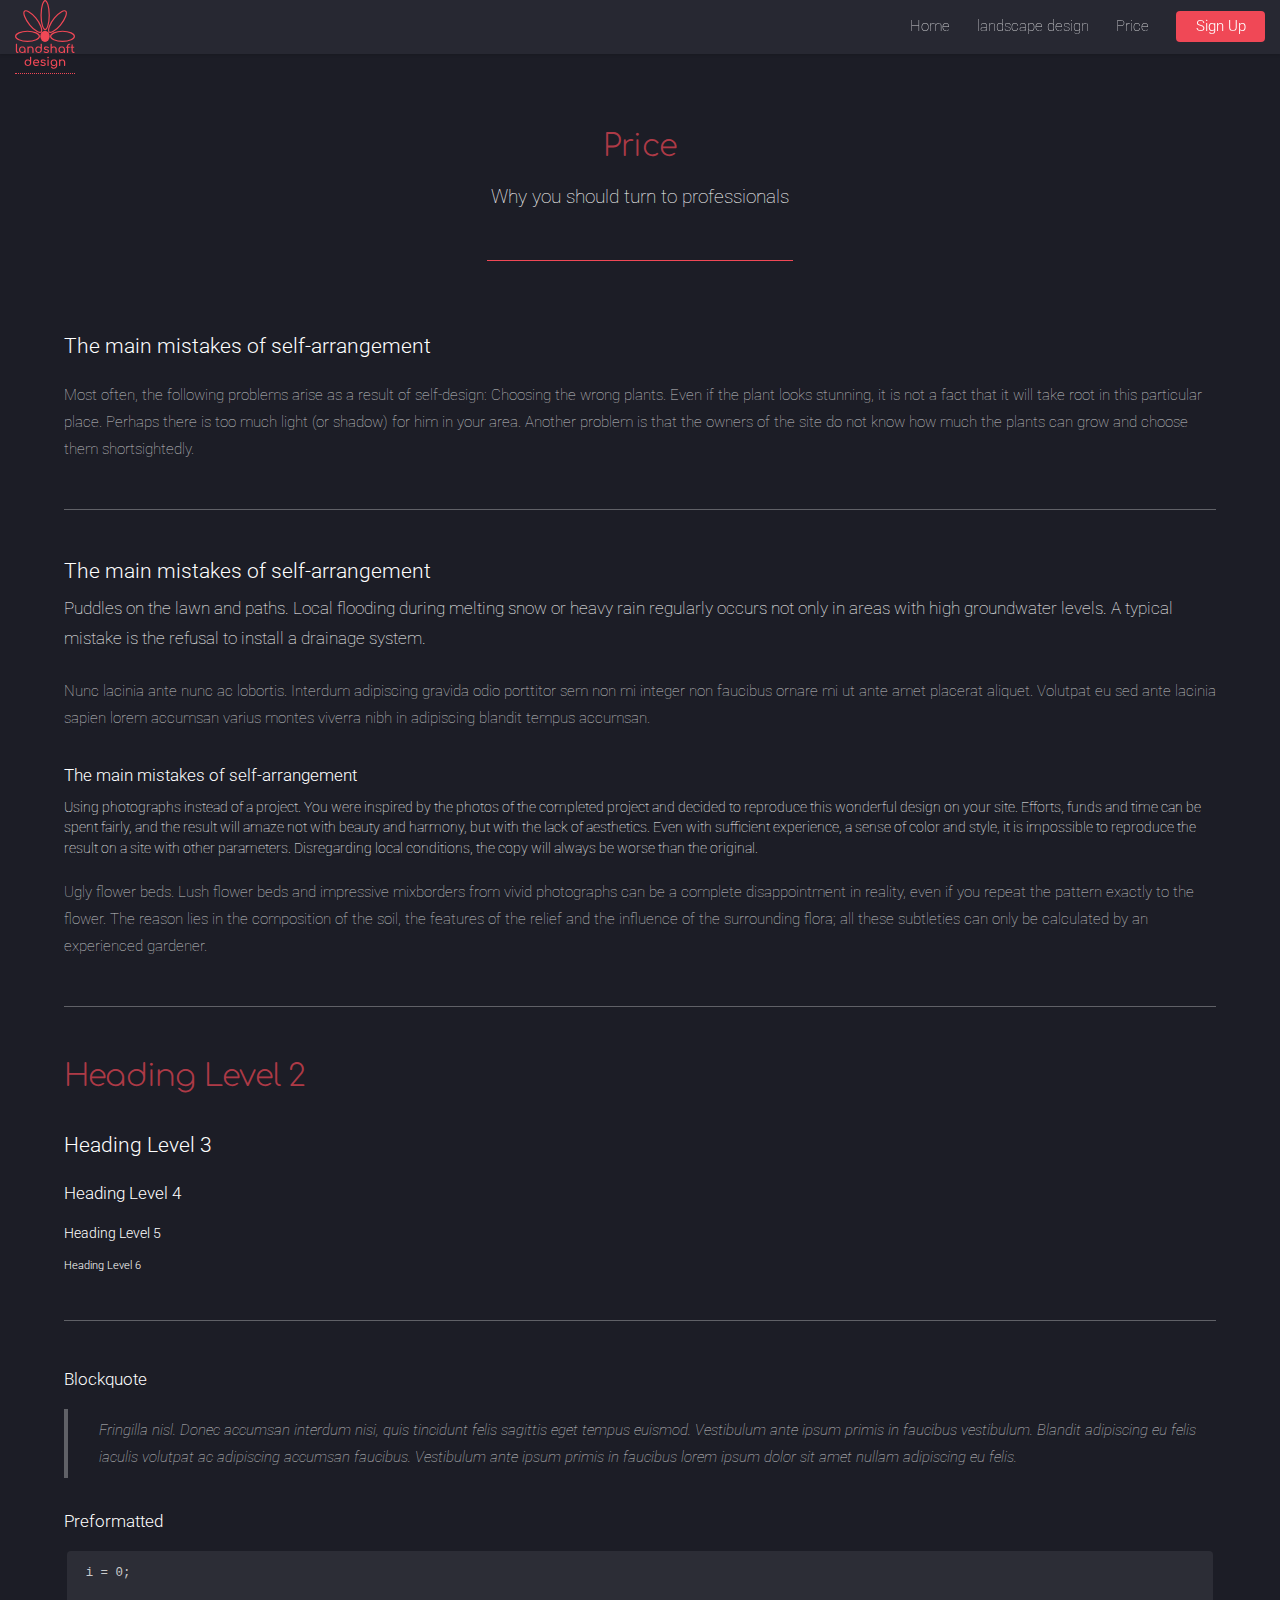
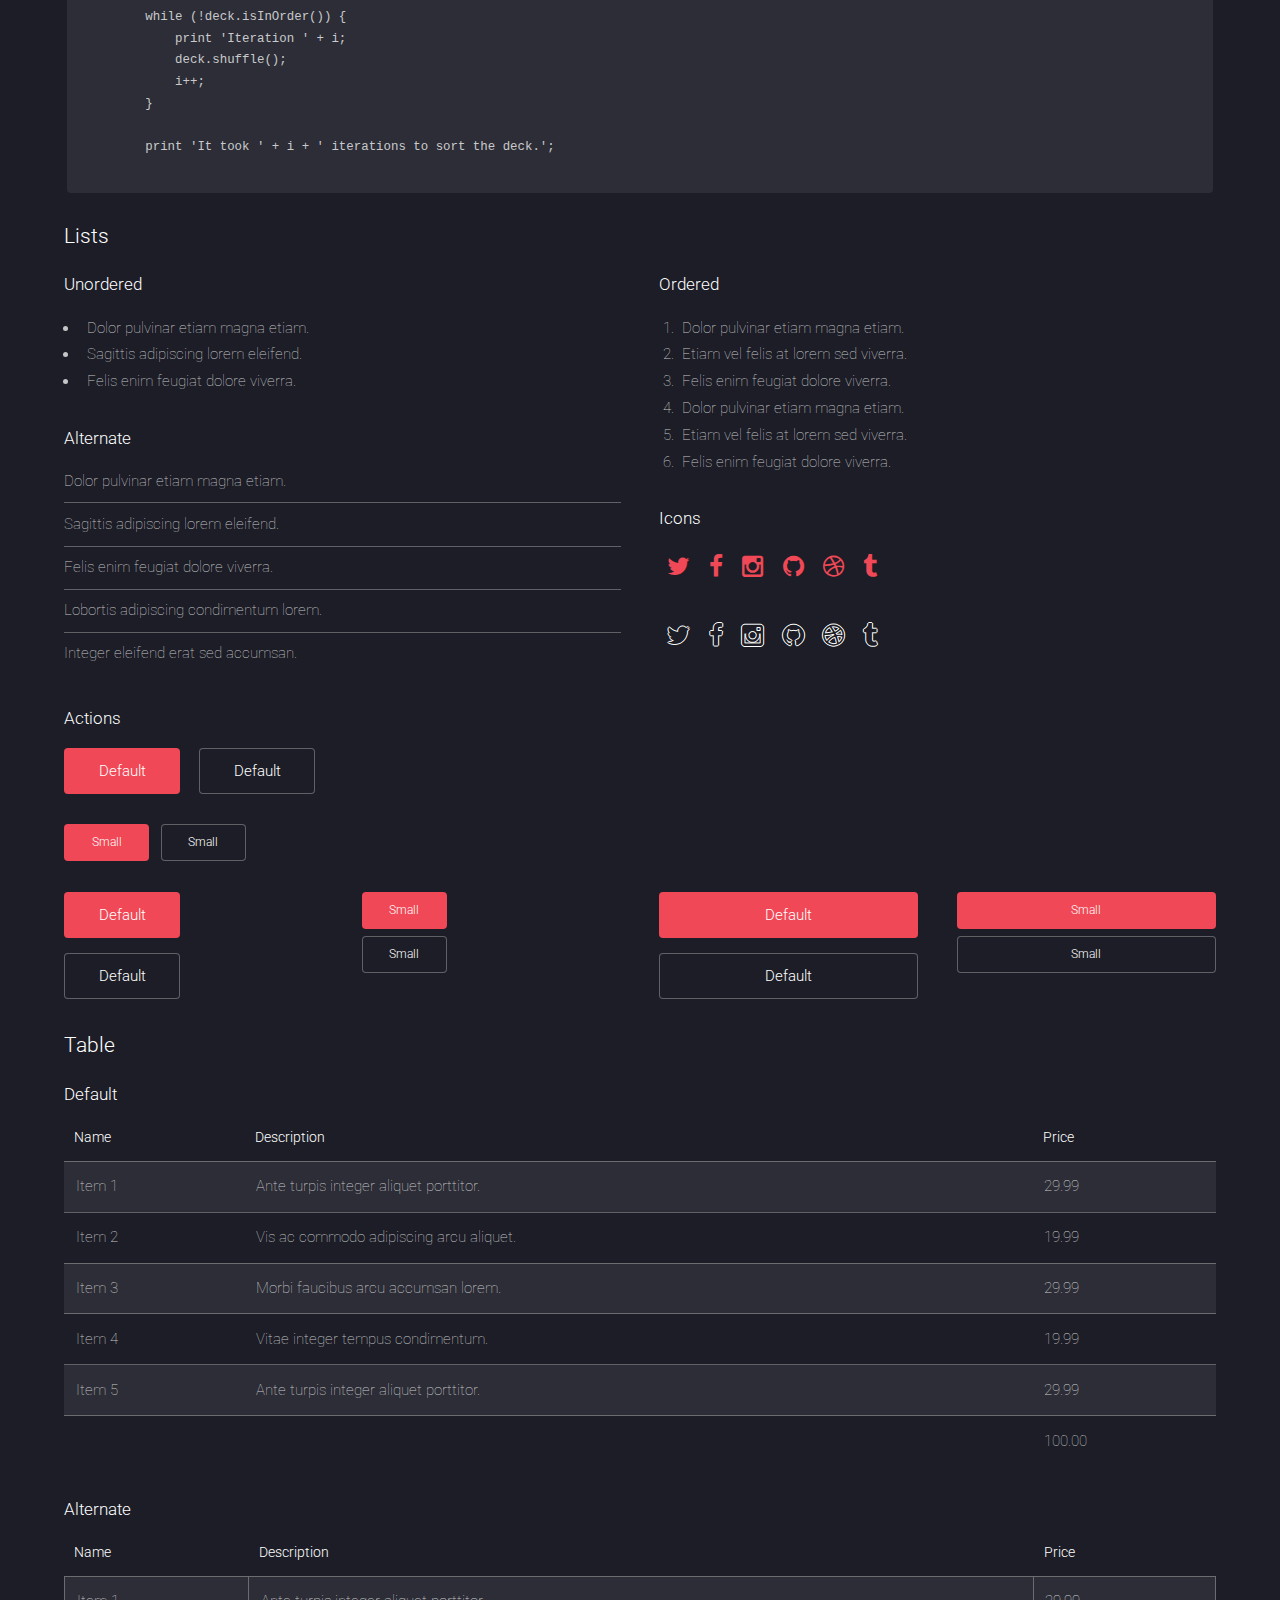
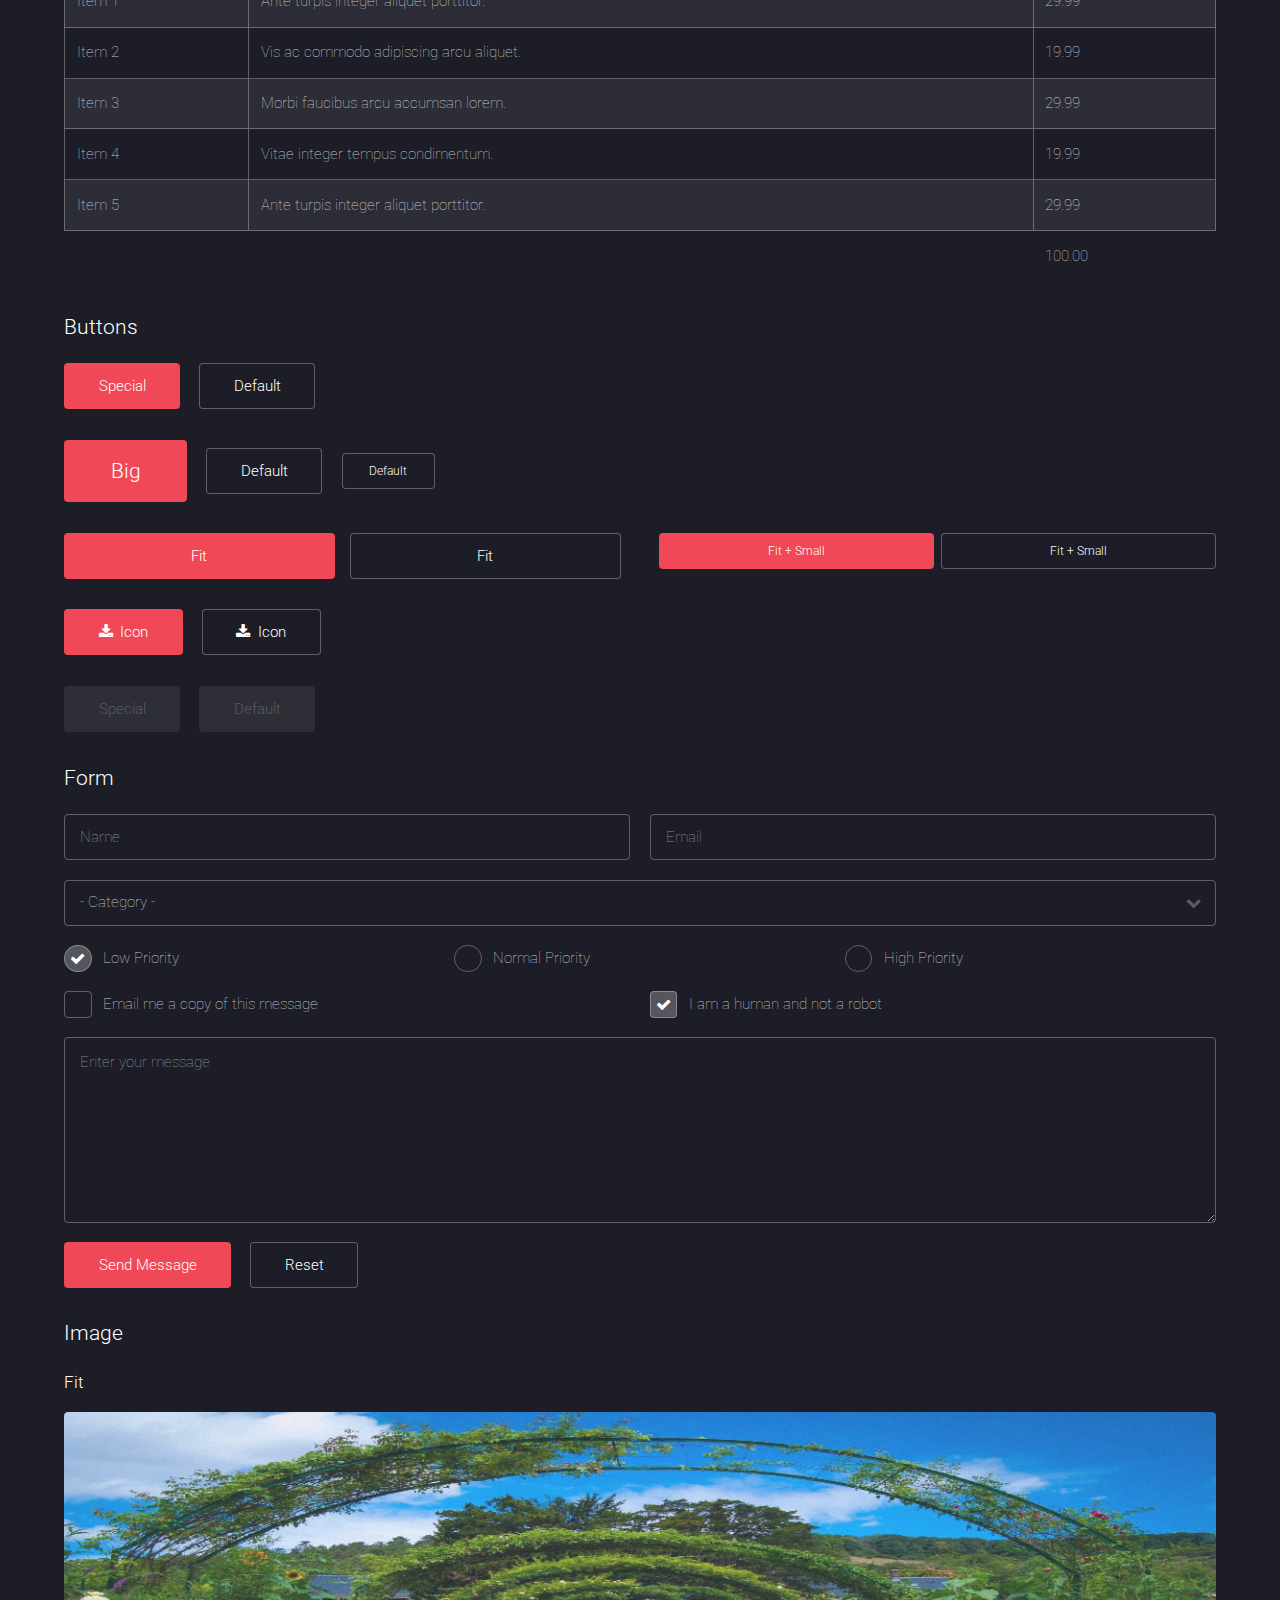
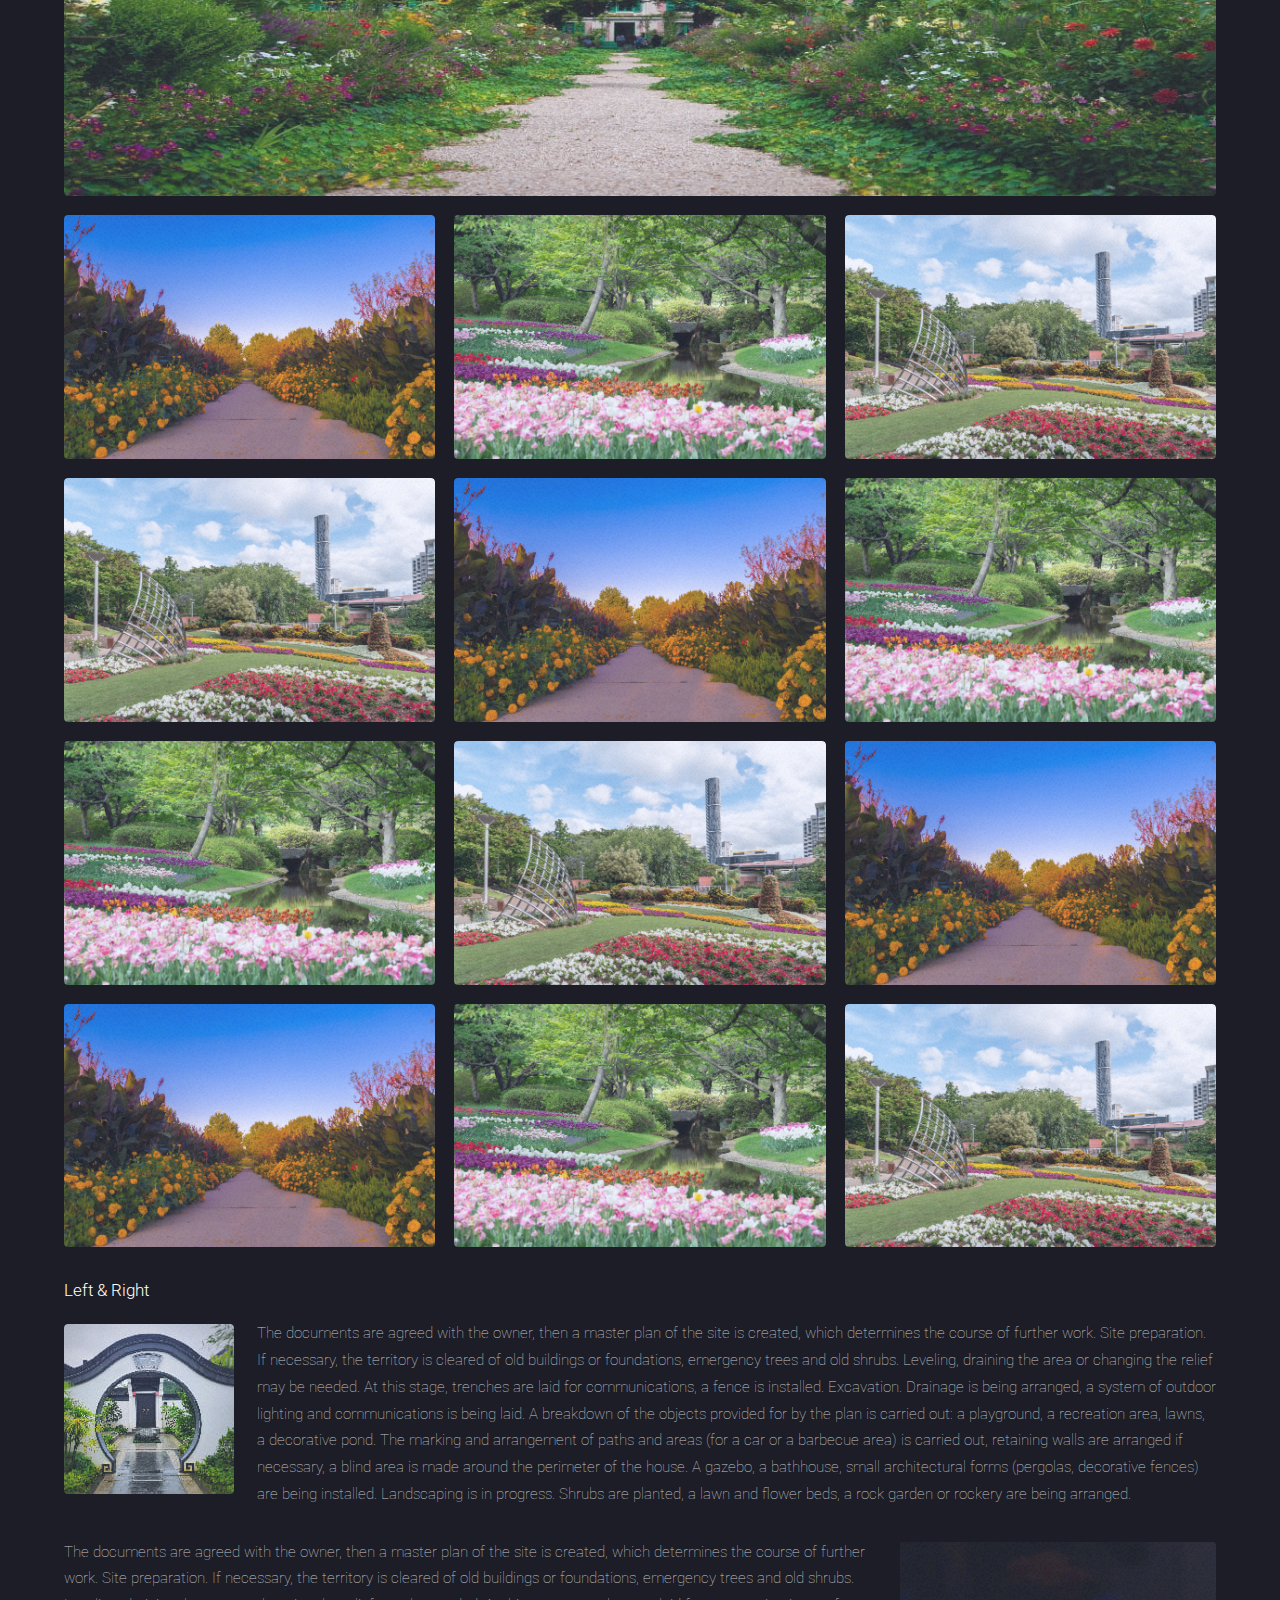
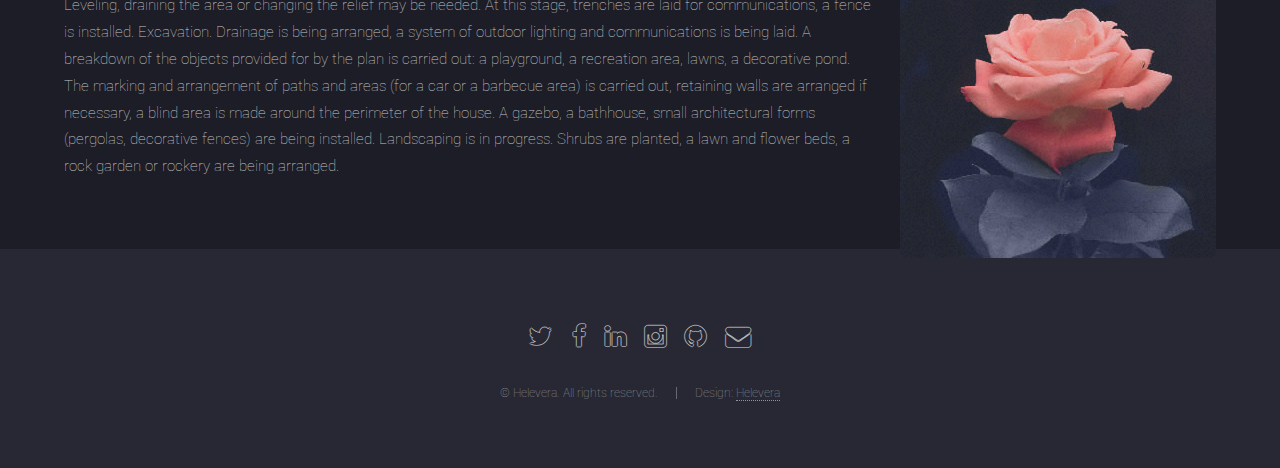
<file: Price.html>
<!DOCTYPE HTML>

<html>
	<head>
		<title>Price - landscape design</title>
		<meta charset="utf-8" />
		<meta name="viewport" content="width=device-width, initial-scale=1" />
		<!--[if lte IE 8]><script src="assets/js/ie/html5shiv.js"></script><![endif]-->
        <link rel="stylesheet" href="assets/css/main.css" />
        <link rel="shortcut icon" href="favicon.ico">
		<!--[if lte IE 9]><link rel="stylesheet" href="assets/css/ie9.css" /><![endif]-->
		<!--[if lte IE 8]><link rel="stylesheet" href="assets/css/ie8.css" /><![endif]-->
	</head>
	<body>
		<div id="page-wrapper">

			<!-- Header -->
				<header id="header">
					<a href="index.html" id="logo"><img src="images/logo.svg" alt="logo" /></a>
					<nav id="nav">
						<ul>
							<li><a href="index.html">Home</a></li>
							<li>
								<a href="#">landscape design</a>
								<ul>
									<li><a href="left-sidebar.html">Left Sidebar</a></li>
									<li><a href="right-sidebar.html">Right Sidebar</a></li>
									<li><a href="no-sidebar.html">No Sidebar</a></li>
									<li>
										<a href="#">Submenu</a>
										<ul>
											<li><a href="#">Option 1</a></li>
											<li><a href="#">Option 2</a></li>
											<li><a href="#">Option 3</a></li>
											<li><a href="#">Option 4</a></li>
										</ul>
									</li>
								</ul>
							</li>
							<li><a href="Price.html">Price</a></li>
							<li><a href="#" class="button special">Sign Up</a></li>
						</ul>
					</nav>
				</header>

			<!-- Main -->
				<div id="main" class="wrapper style1">
					<div class="container">
						<header class="major">
							<h2>Price</h2>
							<p>Why you should turn to professionals</p>
						</header>

						<!-- Text -->
							<section>
								<h3>The main mistakes of self-arrangement</h3>
								<p>Most often, the following problems arise as a result of self-design: Choosing the wrong plants. Even if the plant looks stunning, it is not a fact that it will take root in this particular place. Perhaps there is too much light (or shadow) for him in your area.
                                     Another problem is that the owners of the site do not know how much the plants can grow and choose them shortsightedly.</p>

								<hr />

								<header>
									<h3>The main mistakes of self-arrangement</h3>
									<p>Puddles on the lawn and paths. Local flooding during melting snow or heavy rain regularly occurs not only in areas with high groundwater levels. A typical mistake is the refusal to install a drainage system.</p>
								</header>
								<p>Nunc lacinia ante nunc ac lobortis. Interdum adipiscing gravida odio porttitor sem non mi integer non faucibus ornare mi ut ante amet placerat aliquet. Volutpat eu sed ante lacinia sapien lorem accumsan varius montes viverra nibh in adipiscing blandit tempus accumsan.</p>
								<header>
									<h4>The main mistakes of self-arrangement</h4>
									<p>Using photographs instead of a project. You were inspired by the photos of the completed project and decided to reproduce this wonderful design on your site. Efforts, funds and time can be spent fairly, and the result will amaze not with beauty and harmony, but with the lack of aesthetics. Even with sufficient experience, a sense of color and style, it is impossible to reproduce the result on a site with other parameters. 
                                        Disregarding local conditions, the copy will always be worse than the original.</p>
								</header>
								<p>Ugly flower beds. Lush flower beds and impressive mixborders from vivid photographs can be a complete disappointment in reality, even if you repeat the pattern exactly to the flower. The reason lies in the composition of the soil, the features of the relief and the influence of the surrounding flora; all these subtleties can only be calculated by an experienced gardener.
                                </p>

								<hr />

								<h2>Heading Level 2</h2>
								<h3>Heading Level 3</h3>
								<h4>Heading Level 4</h4>
								<h5>Heading Level 5</h5>
								<h6>Heading Level 6</h6>

								<hr />

								<h4>Blockquote</h4>
								<blockquote>Fringilla nisl. Donec accumsan interdum nisi, quis tincidunt felis sagittis eget tempus euismod. Vestibulum ante ipsum primis in faucibus vestibulum. Blandit adipiscing eu felis iaculis volutpat ac adipiscing accumsan faucibus. Vestibulum ante ipsum primis in faucibus lorem ipsum dolor sit amet nullam adipiscing eu felis.</blockquote>

								<h4>Preformatted</h4>
								<pre><code>i = 0;

	while (!deck.isInOrder()) {
	    print 'Iteration ' + i;
	    deck.shuffle();
	    i++;
	}

	print 'It took ' + i + ' iterations to sort the deck.';
	</code></pre>
							</section>

						<!-- Lists -->
							<section>
								<h3>Lists</h3>
								<div class="row">
									<div class="6u 12u(xsmall)">

										<h4>Unordered</h4>
										<ul>
											<li>Dolor pulvinar etiam magna etiam.</li>
											<li>Sagittis adipiscing lorem eleifend.</li>
											<li>Felis enim feugiat dolore viverra.</li>
										</ul>

										<h4>Alternate</h4>
										<ul class="alt">
											<li>Dolor pulvinar etiam magna etiam.</li>
											<li>Sagittis adipiscing lorem eleifend.</li>
											<li>Felis enim feugiat dolore viverra.</li>
											<li>Lobortis adipiscing condimentum lorem.</li>
											<li>Integer eleifend erat sed accumsan.</li>
										</ul>

									</div>
									<div class="6u 12u(xsmall)">

										<h4>Ordered</h4>
										<ol>
											<li>Dolor pulvinar etiam magna etiam.</li>
											<li>Etiam vel felis at lorem sed viverra.</li>
											<li>Felis enim feugiat dolore viverra.</li>
											<li>Dolor pulvinar etiam magna etiam.</li>
											<li>Etiam vel felis at lorem sed viverra.</li>
											<li>Felis enim feugiat dolore viverra.</li>
										</ol>

										<h4>Icons</h4>
										<ul class="icons">
											<li><a href="#" class="icon fa-twitter"><span class="label">Twitter</span></a></li>
											<li><a href="#" class="icon fa-facebook"><span class="label">Facebook</span></a></li>
											<li><a href="#" class="icon fa-instagram"><span class="label">Instagram</span></a></li>
											<li><a href="#" class="icon fa-github"><span class="label">Github</span></a></li>
											<li><a href="#" class="icon fa-dribbble"><span class="label">Dribbble</span></a></li>
											<li><a href="#" class="icon fa-tumblr"><span class="label">Tumblr</span></a></li>
										</ul>
										<ul class="icons">
											<li><a href="#" class="icon alt fa-twitter"><span class="label">Twitter</span></a></li>
											<li><a href="#" class="icon alt fa-facebook"><span class="label">Facebook</span></a></li>
											<li><a href="#" class="icon alt fa-instagram"><span class="label">Instagram</span></a></li>
											<li><a href="#" class="icon alt fa-github"><span class="label">Github</span></a></li>
											<li><a href="#" class="icon alt fa-dribbble"><span class="label">Dribbble</span></a></li>
											<li><a href="#" class="icon alt fa-tumblr"><span class="label">Tumblr</span></a></li>
										</ul>

									</div>
								</div>

								<h4>Actions</h4>
								<ul class="actions">
									<li><a href="#" class="button special">Default</a></li>
									<li><a href="#" class="button">Default</a></li>
								</ul>
								<ul class="actions small">
									<li><a href="#" class="button special small">Small</a></li>
									<li><a href="#" class="button small">Small</a></li>
								</ul>
								<div class="row">
									<div class="3u 6u(medium) 12u$(xsmall)">
										<ul class="actions vertical">
											<li><a href="#" class="button special">Default</a></li>
											<li><a href="#" class="button">Default</a></li>
										</ul>
									</div>
									<div class="3u 6u$(medium) 12u$(xsmall)">
										<ul class="actions vertical small">
											<li><a href="#" class="button special small">Small</a></li>
											<li><a href="#" class="button small">Small</a></li>
										</ul>
									</div>
									<div class="3u 6u(medium) 12u$(xsmall)">
										<ul class="actions vertical">
											<li><a href="#" class="button special fit">Default</a></li>
											<li><a href="#" class="button fit">Default</a></li>
										</ul>
									</div>
									<div class="3u$ 6u$(medium) 12u$(xsmall)">
										<ul class="actions vertical small">
											<li><a href="#" class="button special small fit">Small</a></li>
											<li><a href="#" class="button small fit">Small</a></li>
										</ul>
									</div>
								</div>
							</section>

						<!-- Table -->
							<section>
								<h3>Table</h3>
								<h4>Default</h4>
								<div class="table-wrapper">
									<table>
										<thead>
											<tr>
												<th>Name</th>
												<th>Description</th>
												<th>Price</th>
											</tr>
										</thead>
										<tbody>
											<tr>
												<td>Item 1</td>
												<td>Ante turpis integer aliquet porttitor.</td>
												<td>29.99</td>
											</tr>
											<tr>
												<td>Item 2</td>
												<td>Vis ac commodo adipiscing arcu aliquet.</td>
												<td>19.99</td>
											</tr>
											<tr>
												<td>Item 3</td>
												<td> Morbi faucibus arcu accumsan lorem.</td>
												<td>29.99</td>
											</tr>
											<tr>
												<td>Item 4</td>
												<td>Vitae integer tempus condimentum.</td>
												<td>19.99</td>
											</tr>
											<tr>
												<td>Item 5</td>
												<td>Ante turpis integer aliquet porttitor.</td>
												<td>29.99</td>
											</tr>
										</tbody>
										<tfoot>
											<tr>
												<td colspan="2"></td>
												<td>100.00</td>
											</tr>
										</tfoot>
									</table>
								</div>
								<h4>Alternate</h4>
								<div class="table-wrapper">
									<table class="alt">
										<thead>
											<tr>
												<th>Name</th>
												<th>Description</th>
												<th>Price</th>
											</tr>
										</thead>
										<tbody>
											<tr>
												<td>Item 1</td>
												<td>Ante turpis integer aliquet porttitor.</td>
												<td>29.99</td>
											</tr>
											<tr>
												<td>Item 2</td>
												<td>Vis ac commodo adipiscing arcu aliquet.</td>
												<td>19.99</td>
											</tr>
											<tr>
												<td>Item 3</td>
												<td> Morbi faucibus arcu accumsan lorem.</td>
												<td>29.99</td>
											</tr>
											<tr>
												<td>Item 4</td>
												<td>Vitae integer tempus condimentum.</td>
												<td>19.99</td>
											</tr>
											<tr>
												<td>Item 5</td>
												<td>Ante turpis integer aliquet porttitor.</td>
												<td>29.99</td>
											</tr>
										</tbody>
										<tfoot>
											<tr>
												<td colspan="2"></td>
												<td>100.00</td>
											</tr>
										</tfoot>
									</table>
								</div>
							</section>

						<!-- Buttons -->
							<section>
								<h3>Buttons</h3>
								<ul class="actions">
									<li><a href="#" class="button special">Special</a></li>
									<li><a href="#" class="button">Default</a></li>
								</ul>
								<ul class="actions">
									<li><a href="#" class="button special big">Big</a></li>
									<li><a href="#" class="button">Default</a></li>
									<li><a href="#" class="button small">Default</a></li>
								</ul>
								<div class="row">
									<div class="6u 12u$(xsmall)">
										<ul class="actions fit">
											<li><a href="#" class="button special fit">Fit</a></li>
											<li><a href="#" class="button fit">Fit</a></li>
										</ul>
									</div>
									<div class="6u$ 12u$(xsmall)">
										<ul class="actions fit small">
											<li><a href="#" class="button special fit small">Fit + Small</a></li>
											<li><a href="#" class="button fit small">Fit + Small</a></li>
										</ul>
									</div>
								</div>
								<ul class="actions">
									<li><a href="#" class="button special icon fa-download">Icon</a></li>
									<li><a href="#" class="button icon fa-download">Icon</a></li>
								</ul>
								<ul class="actions">
									<li><span class="button special disabled">Special</span></li>
									<li><span class="button disabled">Default</span></li>
								</ul>
							</section>

						<!-- Form -->
							<section>
								<h3>Form</h3>
								<form method="post" action="#">
									<div class="row uniform 50%">
										<div class="6u 12u$(xsmall)">
											<input type="text" name="name" id="name" value="" placeholder="Name" />
										</div>
										<div class="6u$ 12u$(xsmall)">
											<input type="email" name="email" id="email" value="" placeholder="Email" />
										</div>
										<div class="12u$">
											<div class="select-wrapper">
												<select name="category" id="category">
													<option value="">- Category -</option>
													<option value="1">Manufacturing</option>
													<option value="1">Shipping</option>
													<option value="1">Administration</option>
													<option value="1">Human Resources</option>
												</select>
											</div>
										</div>
										<div class="4u 12u$(medium)">
											<input type="radio" id="priority-low" name="priority" checked>
											<label for="priority-low">Low Priority</label>
										</div>
										<div class="4u 12u$(medium)">
											<input type="radio" id="priority-normal" name="priority">
											<label for="priority-normal">Normal Priority</label>
										</div>
										<div class="4u$ 12u$(medium)">
											<input type="radio" id="priority-high" name="priority">
											<label for="priority-high">High Priority</label>
										</div>
										<div class="6u 12u$(medium)">
											<input type="checkbox" id="copy" name="copy">
											<label for="copy">Email me a copy of this message</label>
										</div>
										<div class="6u$ 12u$(medium)">
											<input type="checkbox" id="human" name="human" checked>
											<label for="human">I am a human and not a robot</label>
										</div>
										<div class="12u$">
											<textarea name="message" id="message" placeholder="Enter your message" rows="6"></textarea>
										</div>
										<div class="12u$">
											<ul class="actions">
												<li><input type="submit" value="Send Message" class="special" /></li>
												<li><input type="reset" value="Reset" /></li>
											</ul>
										</div>
									</div>
								</form>
							</section>

						<!-- Image -->
							<section>
								<h3>Image</h3>
								<h4>Fit</h4>
								<div class="box alt">
									<div class="row 50% uniform">
										<div class="12u$"><span class="image fit"><img src="images/pic07.jpg" alt="" /></span></div>
										<div class="4u  6u(xsmall)"><span class="image fit"><img src="images/pic02.jpg" alt="" /></span></div>
										<div class="4u  6u$(xsmall)"><span class="image fit"><img src="images/pic03.jpg" alt="" /></span></div>
										<div class="4u$ 6u(xsmall)"><span class="image fit"><img src="images/pic04.jpg" alt="" /></span></div>
										<div class="4u  6u$(xsmall)"><span class="image fit"><img src="images/pic04.jpg" alt="" /></span></div>
										<div class="4u  6u(xsmall)"><span class="image fit"><img src="images/pic02.jpg" alt="" /></span></div>
										<div class="4u$ 6u$(xsmall)"><span class="image fit"><img src="images/pic03.jpg" alt="" /></span></div>
										<div class="4u  6u(xsmall)"><span class="image fit"><img src="images/pic03.jpg" alt="" /></span></div>
										<div class="4u  6u$(xsmall)"><span class="image fit"><img src="images/pic04.jpg" alt="" /></span></div>
										<div class="4u$ 6u(xsmall)"><span class="image fit"><img src="images/pic02.jpg" alt="" /></span></div>
										<div class="4u  6u$(xsmall)"><span class="image fit"><img src="images/pic02.jpg" alt="" /></span></div>
										<div class="4u  6u(xsmall)"><span class="image fit"><img src="images/pic03.jpg" alt="" /></span></div>
										<div class="4u$ 6u$(xsmall)"><span class="image fit"><img src="images/pic04.jpg" alt="" /></span></div>
									</div>
								</div>

								<h4>Left &amp; Right</h4>
								<p><span class="image left"><img src="images/pic08.jpg" alt="" /></span>The documents are agreed with the owner, then a master plan of the site is created, which determines the course of further work. Site preparation. If necessary, the territory is cleared of old buildings or foundations, emergency trees and old shrubs. Leveling, draining the area or changing the relief may be needed. At this stage, trenches are laid for communications, a fence is installed. Excavation. Drainage is being arranged, a system of outdoor lighting and communications is being laid. A breakdown of the objects provided for by the plan is carried out: a playground, a recreation area, lawns, a decorative pond. The marking and arrangement of paths and areas (for a car or a barbecue area) is carried out, retaining walls are arranged if necessary, a blind area is made around the perimeter of the house. A gazebo, a bathhouse, small architectural forms (pergolas, decorative fences) are being installed. Landscaping is in progress. Shrubs are planted, a lawn and flower beds, a rock garden or rockery are being arranged.</p>
								<p><span class="image right"><img src="images/pic01.jpg" alt="" /></span>The documents are agreed with the owner, then a master plan of the site is created, which determines the course of further work. Site preparation. If necessary, the territory is cleared of old buildings or foundations, emergency trees and old shrubs. Leveling, draining the area or changing the relief may be needed. At this stage, trenches are laid for communications, a fence is installed. Excavation. Drainage is being arranged, a system of outdoor lighting and communications is being laid. A breakdown of the objects provided for by the plan is carried out: a playground, a recreation area, lawns, a decorative pond. The marking and arrangement of paths and areas (for a car or a barbecue area) is carried out, retaining walls are arranged if necessary, a blind area is made around the perimeter of the house. A gazebo, a bathhouse, small architectural forms (pergolas, decorative fences) are being installed. Landscaping is in progress. Shrubs are planted, a lawn and flower beds, a rock garden or rockery are being arranged.</p>
							</section>

					</div>
				</div>

			<!-- Footer -->
				<footer id="footer">
					<ul class="icons">
						<li><a href="#" class="icon alt fa-twitter"><span class="label">Twitter</span></a></li>
						<li><a href="#" class="icon alt fa-facebook"><span class="label">Facebook</span></a></li>
						<li><a href="#" class="icon alt fa-linkedin"><span class="label">LinkedIn</span></a></li>
						<li><a href="#" class="icon alt fa-instagram"><span class="label">Instagram</span></a></li>
						<li><a href="#" class="icon alt fa-github"><span class="label">GitHub</span></a></li>
						<li><a href="#" class="icon alt fa-envelope"><span class="label">Email</span></a></li>
					</ul>
					<ul class="copyright">
						<li>&copy; Helevera. All rights reserved.</li><li>Design: <a href="https://github.com/OlgaTop">Helevera</a></li>
					</ul>
				</footer>

		</div>

		<!-- Scripts -->
			<script src="assets/js/jquery.min.js"></script>
			<script src="assets/js/jquery.scrolly.min.js"></script>
			<script src="assets/js/jquery.dropotron.min.js"></script>
			<script src="assets/js/jquery.scrollex.min.js"></script>
			<script src="assets/js/skel.min.js"></script>
			<script src="assets/js/util.js"></script>
			<!--[if lte IE 8]><script src="assets/js/ie/respond.min.js"></script><![endif]-->
			<script src="assets/js/main.js"></script>

	</body>
</html>
</file>
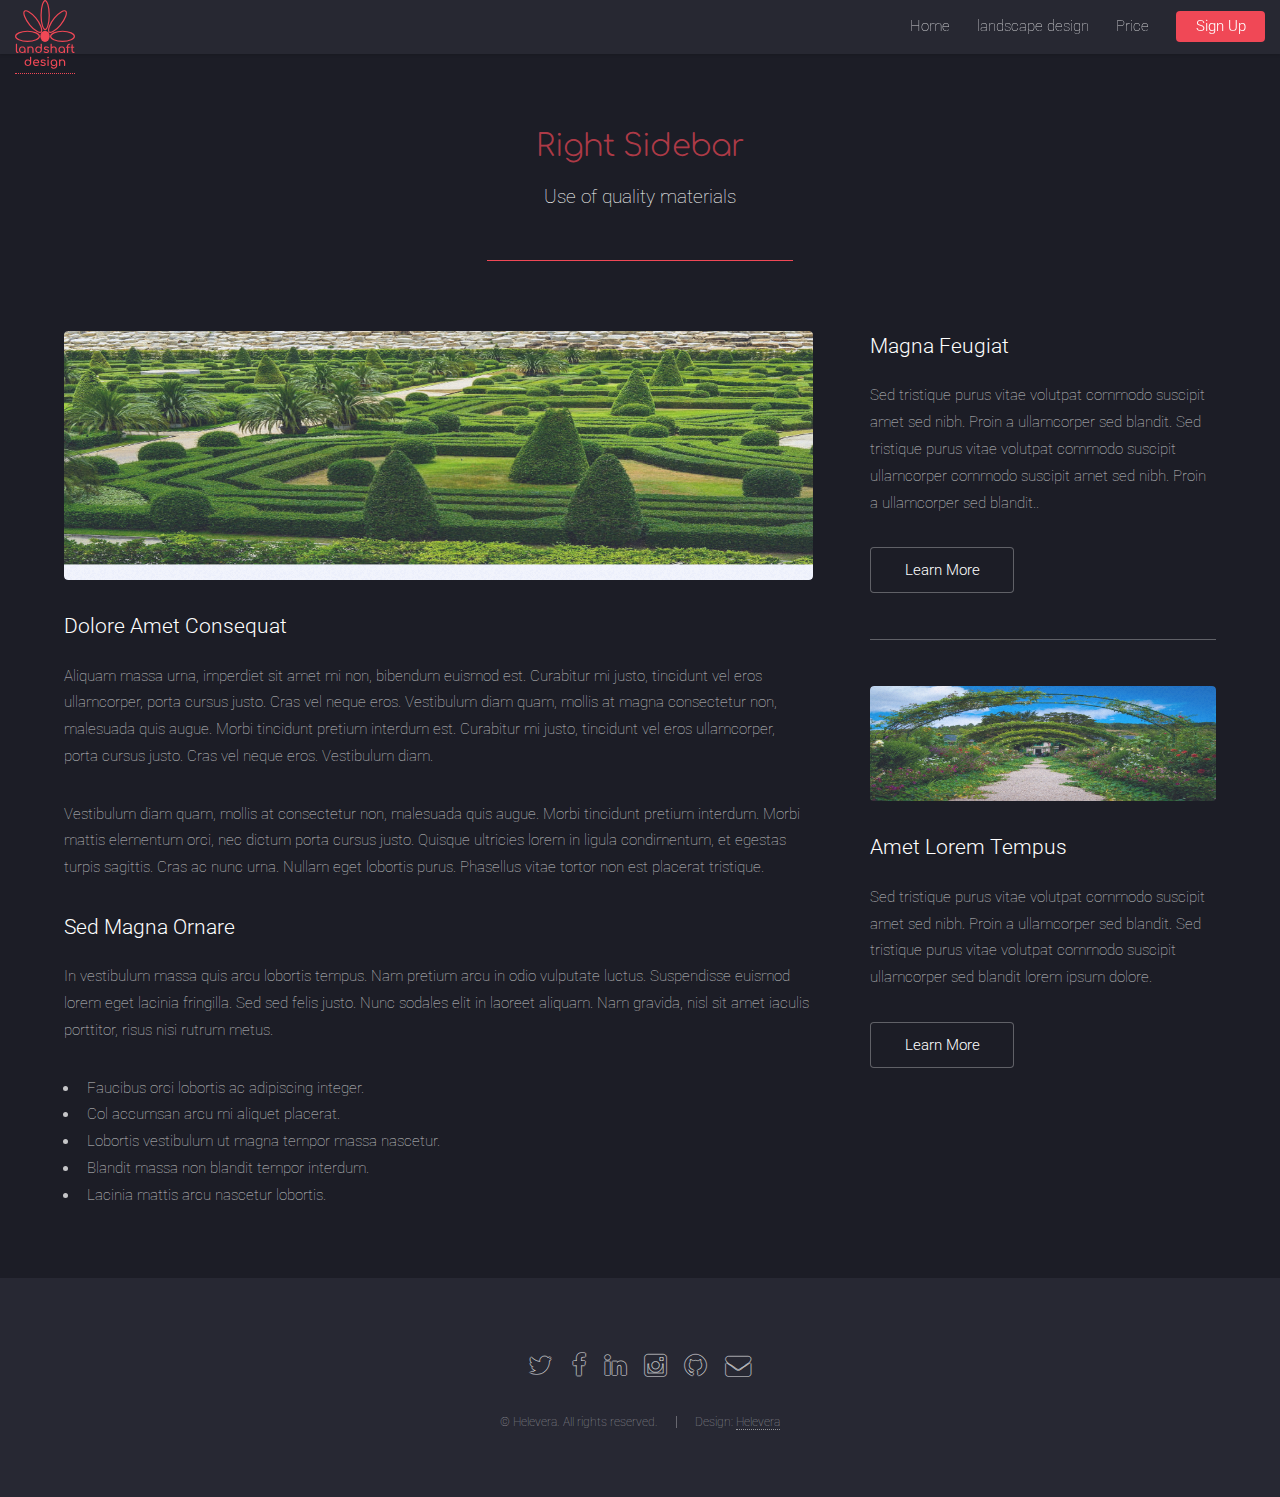
<file: right-sidebar.html>
<!DOCTYPE HTML>

<html>
	<head>
		<title>Right Sidebar - landscape design</title>
		<meta charset="utf-8" />
		<meta name="viewport" content="width=device-width, initial-scale=1" />
		<!--[if lte IE 8]><script src="assets/js/ie/html5shiv.js"></script><![endif]-->
        <link rel="stylesheet" href="assets/css/main.css" />
        <link rel="shortcut icon" href="favicon.ico">
		<!--[if lte IE 9]><link rel="stylesheet" href="assets/css/ie9.css" /><![endif]-->
		<!--[if lte IE 8]><link rel="stylesheet" href="assets/css/ie8.css" /><![endif]-->
	</head>
	<body>
		<div id="page-wrapper">

			<!-- Header -->
				<header id="header">
					<a href="index.html" id="logo"><img src="images/logo.svg" alt="logo" /></a>
					<nav id="nav">
						<ul>
							<li><a href="index.html">Home</a></li>
							<li>
								<a href="#">landscape design</a>
								<ul>
									<li><a href="left-sidebar.html">Left Sidebar</a></li>
									<li><a href="right-sidebar.html">Right Sidebar</a></li>
									<li><a href="no-sidebar.html">No Sidebar</a></li>
									<li>
										<a href="#">Submenu</a>
										<ul>
											<li><a href="#">Option 1</a></li>
											<li><a href="#">Option 2</a></li>
											<li><a href="#">Option 3</a></li>
											<li><a href="#">Option 4</a></li>
										</ul>
									</li>
								</ul>
							</li>
							<li><a href="Price.html">Price</a></li>
							<li><a href="#" class="button special">Sign Up</a></li>
						</ul>
					</nav>
				</header>

			<!-- Main -->
				<div id="main" class="wrapper style1">
					<div class="container">
						<header class="major">
							<h2>Right Sidebar</h2>
							<p>Use of quality materials</p>
						</header>
						<div class="row 150%">
							<div class="8u 12u$(medium)">

								<!-- Content -->
									<section id="content">
										<a href="#" class="image fit"><img src="images/pic06.jpg" alt="" /></a>
										<h3>Dolore Amet Consequat</h3>
										<p>Aliquam massa urna, imperdiet sit amet mi non, bibendum euismod est. Curabitur mi justo, tincidunt vel eros ullamcorper, porta cursus justo. Cras vel neque eros. Vestibulum diam quam, mollis at magna consectetur non, malesuada quis augue. Morbi tincidunt pretium interdum est. Curabitur mi justo, tincidunt vel eros ullamcorper, porta cursus justo. Cras vel neque eros. Vestibulum diam.</p>
										<p>Vestibulum diam quam, mollis at consectetur non, malesuada quis augue. Morbi tincidunt pretium interdum. Morbi mattis elementum orci, nec dictum porta cursus justo. Quisque ultricies lorem in ligula condimentum, et egestas turpis sagittis. Cras ac nunc urna. Nullam eget lobortis purus. Phasellus vitae tortor non est placerat tristique.</p>
										<h3>Sed Magna Ornare</h3>
										<p>In vestibulum massa quis arcu lobortis tempus. Nam pretium arcu in odio vulputate luctus. Suspendisse euismod lorem eget lacinia fringilla. Sed sed felis justo. Nunc sodales elit in laoreet aliquam. Nam gravida, nisl sit amet iaculis porttitor, risus nisi rutrum metus.</p>
										<ul>
											<li>Faucibus orci lobortis ac adipiscing integer.</li>
											<li>Col accumsan arcu mi aliquet placerat.</li>
											<li>Lobortis vestibulum ut magna tempor massa nascetur.</li>
											<li>Blandit massa non blandit tempor interdum.</li>
											<li>Lacinia mattis arcu nascetur lobortis.</li>
										</ul>
									</section>

							</div>
							<div class="4u$ 12u$(medium)">

								<!-- Sidebar -->
									<section id="sidebar">
										<section>
											<h3>Magna Feugiat</h3>
											<p>Sed tristique purus vitae volutpat commodo suscipit amet sed nibh. Proin a ullamcorper sed blandit. Sed tristique purus vitae volutpat commodo suscipit ullamcorper commodo suscipit amet sed nibh. Proin a ullamcorper sed blandit..</p>
											<footer>
												<ul class="actions">
													<li><a href="#" class="button">Learn More</a></li>
												</ul>
											</footer>
										</section>
										<hr />
										<section>
											<a href="#" class="image fit"><img src="images/pic07.jpg" alt="" /></a>
											<h3>Amet Lorem Tempus</h3>
											<p>Sed tristique purus vitae volutpat commodo suscipit amet sed nibh. Proin a ullamcorper sed blandit. Sed tristique purus vitae volutpat commodo suscipit ullamcorper sed blandit lorem ipsum dolore.</p>
											<footer>
												<ul class="actions">
													<li><a href="#" class="button">Learn More</a></li>
												</ul>
											</footer>
										</section>
									</section>

							</div>
						</div>
					</div>
				</div>

			<!-- Footer -->
				<footer id="footer">
					<ul class="icons">
						<li><a href="#" class="icon alt fa-twitter"><span class="label">Twitter</span></a></li>
						<li><a href="#" class="icon alt fa-facebook"><span class="label">Facebook</span></a></li>
						<li><a href="#" class="icon alt fa-linkedin"><span class="label">LinkedIn</span></a></li>
						<li><a href="#" class="icon alt fa-instagram"><span class="label">Instagram</span></a></li>
						<li><a href="#" class="icon alt fa-github"><span class="label">GitHub</span></a></li>
						<li><a href="#" class="icon alt fa-envelope"><span class="label">Email</span></a></li>
					</ul>
					<ul class="copyright">
						<li>&copy; Helevera. All rights reserved.</li><li>Design: <a href="https://github.com/OlgaTop">Helevera</a></li>
					</ul>
				</footer>

		</div>

		<!-- Scripts -->
			<script src="assets/js/jquery.min.js"></script>
			<script src="assets/js/jquery.scrolly.min.js"></script>
			<script src="assets/js/jquery.dropotron.min.js"></script>
			<script src="assets/js/jquery.scrollex.min.js"></script>
			<script src="assets/js/skel.min.js"></script>
			<script src="assets/js/util.js"></script>
			<!--[if lte IE 8]><script src="assets/js/ie/respond.min.js"></script><![endif]-->
			<script src="assets/js/main.js"></script>

	</body>
</html>
</file>
<file: assets/css/ie9.css>
/* Loader */

	body.landing:before, body.landing:after {
		display: none !important;
	}

/* Icon */

	.icon.alt {
		color: inherit !important;
	}

	.icon.major.alt:before {
		color: #ffffff !important;
	}

/* Banner */

	#banner:after {
		background-color: rgba(23, 24, 32, 0.95);
	}

/* Footer */

	#footer .icons .icon.alt:before {
		color: #ffffff !important;
	}
</file>
<file: assets/css/ie8.css>
/* Basic */

	body {
		color: #ffffff;
	}

	body, html, #page-wrapper {
		height: 100%;
	}

	blockquote {
		border-left: solid 4px #606067;
	}

	code {
		background: #32333b;
	}

	hr {
		border-bottom: solid 1px #606067;
	}

/* Icon */

	.icon.major {
		-ms-behavior: url("assets/js/ie/PIE.htc");
	}

/* Image */

	.image {
		position: relative;
		-ms-behavior: url("assets/js/ie/PIE.htc");
	}

		.image:before {
			display: none;
		}

		.image img {
			position: relative;
			-ms-behavior: url("assets/js/ie/PIE.htc");
		}

/* Form */

	input[type="text"],
	input[type="password"],
	input[type="email"],
	select,
	textarea {
		position: relative;
		-ms-behavior: url("assets/js/ie/PIE.htc");
	}

		input[type="text"]:focus,
		input[type="password"]:focus,
		input[type="email"]:focus,
		select:focus,
		textarea:focus {
			-ms-behavior: url("assets/js/ie/PIE.htc");
		}

	input[type="text"],
	input[type="password"],
	input[type="email"] {
		line-height: 3em;
	}

	input[type="checkbox"],
	input[type="radio"] {
		font-size: 3em;
	}

		input[type="checkbox"] + label:before,
		input[type="radio"] + label:before {
			display: none;
		}

/* Table */

	table tbody tr {
		border: solid 1px #606067;
	}

	table thead {
		border-bottom: solid 1px #606067;
	}

	table tfoot {
		border-top: solid 1px #606067;
	}

	table.alt tbody tr td {
		border: solid 1px #606067;
	}

/* Button */

	input[type="submit"],
	input[type="reset"],
	input[type="button"],
	.button {
		border: solid 1px #ffffff !important;
	}

		input[type="submit"].special,
		input[type="reset"].special,
		input[type="button"].special,
		.button.special {
			border: 0 !important;
		}

/* Goto Next */

	.goto-next {
		display: none;
	}

/* Spotlight */

	.spotlight {
		height: 100%;
	}

		.spotlight .content {
			background: #272833;
		}

/* Wrapper */

	.wrapper.style2 input[type="text"]:focus,
	.wrapper.style2 input[type="password"]:focus,
	.wrapper.style2 input[type="email"]:focus,
	.wrapper.style2 select:focus,
	.wrapper.style2 textarea:focus {
		border-color: #ffffff;
	}

	.wrapper.style2 input[type="submit"].special:hover, .wrapper.style2 input[type="submit"].special:active,
	.wrapper.style2 input[type="reset"].special:hover,
	.wrapper.style2 input[type="reset"].special:active,
	.wrapper.style2 input[type="button"].special:hover,
	.wrapper.style2 input[type="button"].special:active,
	.wrapper.style2 .button.special:hover,
	.wrapper.style2 .button.special:active {
		color: #e44c65 !important;
	}

/* Dropotron */

	.dropotron {
		background: #272833;
		box-shadow: none !important;
		-ms-behavior: url("assets/js/ie/PIE.htc");
	}

		.dropotron > li a, .dropotron > li span {
			color: #ffffff !important;
		}

		.dropotron.level-0 {
			margin-top: 0;
		}

			.dropotron.level-0:before {
				display: none;
			}

/* Header */

	#header {
		background: #272833;
	}

/* Banner */

	#banner {
		height: 100%;
	}

		#banner:before {
			height: 100%;
		}

		#banner:after {
			background-image: url("images/ie/banner-overlay.png");
		}
</file>
<file: assets/css/main.css>
@import url("font-awesome.min.css");
@import url('https://fonts.googleapis.com/css2?family=Comfortaa:wght@700&display=swap');
@import url("http://fonts.googleapis.com/css?family=Roboto:100,300,100italic,300italic");


/* Reset */

	html, body, div, span, applet, object, iframe, h1, h2, h3, h4, h5, h6, p, blockquote, pre, a, abbr, acronym, address, big, cite, code, del, dfn, em, img, ins, kbd, q, s, samp, small, strike, strong, sub, sup, tt, var, b, u, i, center, dl, dt, dd, ol, ul, li, fieldset, form, label, legend, table, caption, tbody, tfoot, thead, tr, th, td, article, aside, canvas, details, embed, figure, figcaption, footer, header, hgroup, menu, nav, output, ruby, section, summary, time, mark, audio, video {
		margin: 0;
		padding: 0;
		border: 0;
		font-size: 100%;
		font: inherit;
		vertical-align: baseline;
	}

	article, aside, details, figcaption, figure, footer, header, hgroup, menu, nav, section {
		display: block;
	}

	body {
		line-height: 1;
	}

	ol, ul {
		list-style: none;
	}

	blockquote, q {
		quotes: none;
	}

	blockquote:before, blockquote:after, q:before, q:after {
		content: '';
		content: none;
	}

	table {
		border-collapse: collapse;
		border-spacing: 0;
	}

	body {
		-webkit-text-size-adjust: none;
	}

/* Box Model */

	*, *:before, *:after {
		-moz-box-sizing: border-box;
		-webkit-box-sizing: border-box;
		box-sizing: border-box;
	}

/* Containers */

	.container {
		margin-left: auto;
		margin-right: auto;
	}

	.container.\31 25\25 {
		width: 100%;
		max-width: 87.5em;
		min-width: 70em;
	}

	.container.\37 5\25 {
		width: 52.5em;
	}

	.container.\35 0\25 {
		width: 35em;
	}

	.container.\32 5\25 {
		width: 17.5em;
	}

	.container {
		width: 70em;
	}

	@media screen and (max-width: 1680px) {

		.container.\31 25\25 {
			width: 100%;
			max-width: 87.5em;
			min-width: 70em;
		}

		.container.\37 5\25 {
			width: 52.5em;
		}

		.container.\35 0\25 {
			width: 35em;
		}

		.container.\32 5\25 {
			width: 17.5em;
		}

		.container {
			width: 70em;
		}

	}

	@media screen and (max-width: 1280px) {

		.container.\31 25\25 {
			width: 100%;
			max-width: 112.5%;
			min-width: 90%;
		}

		.container.\37 5\25 {
			width: 67.5%;
		}

		.container.\35 0\25 {
			width: 45%;
		}

		.container.\32 5\25 {
			width: 22.5%;
		}

		.container {
			width: 90%;
		}

	}

	@media screen and (max-width: 980px) {

		.container.\31 25\25 {
			width: 100%;
			max-width: 125%;
			min-width: 100%;
		}

		.container.\37 5\25 {
			width: 75%;
		}

		.container.\35 0\25 {
			width: 50%;
		}

		.container.\32 5\25 {
			width: 25%;
		}

		.container {
			width: 100% !important;
		}

	}

	@media screen and (max-width: 736px) {

		.container.\31 25\25 {
			width: 100%;
			max-width: 125%;
			min-width: 100%;
		}

		.container.\37 5\25 {
			width: 75%;
		}

		.container.\35 0\25 {
			width: 50%;
		}

		.container.\32 5\25 {
			width: 25%;
		}

		.container {
			width: 100% !important;
		}

	}

	@media screen and (max-width: 480px) {

		.container.\31 25\25 {
			width: 100%;
			max-width: 125%;
			min-width: 100%;
		}

		.container.\37 5\25 {
			width: 75%;
		}

		.container.\35 0\25 {
			width: 50%;
		}

		.container.\32 5\25 {
			width: 25%;
		}

		.container {
			width: 100% !important;
		}

	}

/* Grid */

	.row {
		border-bottom: solid 1px transparent;
		-moz-box-sizing: border-box;
		-webkit-box-sizing: border-box;
		box-sizing: border-box;
	}

	.row > * {
		float: left;
		-moz-box-sizing: border-box;
		-webkit-box-sizing: border-box;
		box-sizing: border-box;
	}

	.row:after, .row:before {
		content: '';
		display: block;
		clear: both;
		height: 0;
	}

	.row.uniform > * > :first-child {
		margin-top: 0;
	}

	.row.uniform > * > :last-child {
		margin-bottom: 0;
	}

	.row.\30 \25 > * {
		padding: 0 0 0 0em;
	}

	.row.\30 \25 {
		margin: 0 0 -1px 0em;
	}

	.row.uniform.\30 \25 > * {
		padding: 0em 0 0 0em;
	}

	.row.uniform.\30 \25 {
		margin: 0em 0 -1px 0em;
	}

	.row > * {
		padding: 0 0 0 2.5em;
	}

	.row {
		margin: 0 0 -1px -2.5em;
	}

	.row.uniform > * {
		padding: 2.5em 0 0 2.5em;
	}

	.row.uniform {
		margin: -2.5em 0 -1px -2.5em;
	}

	.row.\32 00\25 > * {
		padding: 0 0 0 5em;
	}

	.row.\32 00\25 {
		margin: 0 0 -1px -5em;
	}

	.row.uniform.\32 00\25 > * {
		padding: 5em 0 0 5em;
	}

	.row.uniform.\32 00\25 {
		margin: -5em 0 -1px -5em;
	}

	.row.\31 50\25 > * {
		padding: 0 0 0 3.75em;
	}

	.row.\31 50\25 {
		margin: 0 0 -1px -3.75em;
	}

	.row.uniform.\31 50\25 > * {
		padding: 3.75em 0 0 3.75em;
	}

	.row.uniform.\31 50\25 {
		margin: -3.75em 0 -1px -3.75em;
	}

	.row.\35 0\25 > * {
		padding: 0 0 0 1.25em;
	}

	.row.\35 0\25 {
		margin: 0 0 -1px -1.25em;
	}

	.row.uniform.\35 0\25 > * {
		padding: 1.25em 0 0 1.25em;
	}

	.row.uniform.\35 0\25 {
		margin: -1.25em 0 -1px -1.25em;
	}

	.row.\32 5\25 > * {
		padding: 0 0 0 0.625em;
	}

	.row.\32 5\25 {
		margin: 0 0 -1px -0.625em;
	}

	.row.uniform.\32 5\25 > * {
		padding: 0.625em 0 0 0.625em;
	}

	.row.uniform.\32 5\25 {
		margin: -0.625em 0 -1px -0.625em;
	}

	.\31 2u, .\31 2u\24 {
		width: 100%;
		clear: none;
		margin-left: 0;
	}

	.\31 1u, .\31 1u\24 {
		width: 91.6666666667%;
		clear: none;
		margin-left: 0;
	}

	.\31 0u, .\31 0u\24 {
		width: 83.3333333333%;
		clear: none;
		margin-left: 0;
	}

	.\39 u, .\39 u\24 {
		width: 75%;
		clear: none;
		margin-left: 0;
	}

	.\38 u, .\38 u\24 {
		width: 66.6666666667%;
		clear: none;
		margin-left: 0;
	}

	.\37 u, .\37 u\24 {
		width: 58.3333333333%;
		clear: none;
		margin-left: 0;
	}

	.\36 u, .\36 u\24 {
		width: 50%;
		clear: none;
		margin-left: 0;
	}

	.\35 u, .\35 u\24 {
		width: 41.6666666667%;
		clear: none;
		margin-left: 0;
	}

	.\34 u, .\34 u\24 {
		width: 33.3333333333%;
		clear: none;
		margin-left: 0;
	}

	.\33 u, .\33 u\24 {
		width: 25%;
		clear: none;
		margin-left: 0;
	}

	.\32 u, .\32 u\24 {
		width: 16.6666666667%;
		clear: none;
		margin-left: 0;
	}

	.\31 u, .\31 u\24 {
		width: 8.3333333333%;
		clear: none;
		margin-left: 0;
	}

	.\31 2u\24 + *,
	.\31 1u\24 + *,
	.\31 0u\24 + *,
	.\39 u\24 + *,
	.\38 u\24 + *,
	.\37 u\24 + *,
	.\36 u\24 + *,
	.\35 u\24 + *,
	.\34 u\24 + *,
	.\33 u\24 + *,
	.\32 u\24 + *,
	.\31 u\24 + * {
		clear: left;
	}

	.\-11u {
		margin-left: 91.66667%;
	}

	.\-10u {
		margin-left: 83.33333%;
	}

	.\-9u {
		margin-left: 75%;
	}

	.\-8u {
		margin-left: 66.66667%;
	}

	.\-7u {
		margin-left: 58.33333%;
	}

	.\-6u {
		margin-left: 50%;
	}

	.\-5u {
		margin-left: 41.66667%;
	}

	.\-4u {
		margin-left: 33.33333%;
	}

	.\-3u {
		margin-left: 25%;
	}

	.\-2u {
		margin-left: 16.66667%;
	}

	.\-1u {
		margin-left: 8.33333%;
	}

	@media screen and (max-width: 1680px) {

		.row > * {
			padding: 0 0 0 2.5em;
		}

		.row {
			margin: 0 0 -1px -2.5em;
		}

		.row.uniform > * {
			padding: 2.5em 0 0 2.5em;
		}

		.row.uniform {
			margin: -2.5em 0 -1px -2.5em;
		}

		.row.\32 00\25 > * {
			padding: 0 0 0 5em;
		}

		.row.\32 00\25 {
			margin: 0 0 -1px -5em;
		}

		.row.uniform.\32 00\25 > * {
			padding: 5em 0 0 5em;
		}

		.row.uniform.\32 00\25 {
			margin: -5em 0 -1px -5em;
		}

		.row.\31 50\25 > * {
			padding: 0 0 0 3.75em;
		}

		.row.\31 50\25 {
			margin: 0 0 -1px -3.75em;
		}

		.row.uniform.\31 50\25 > * {
			padding: 3.75em 0 0 3.75em;
		}

		.row.uniform.\31 50\25 {
			margin: -3.75em 0 -1px -3.75em;
		}

		.row.\35 0\25 > * {
			padding: 0 0 0 1.25em;
		}

		.row.\35 0\25 {
			margin: 0 0 -1px -1.25em;
		}

		.row.uniform.\35 0\25 > * {
			padding: 1.25em 0 0 1.25em;
		}

		.row.uniform.\35 0\25 {
			margin: -1.25em 0 -1px -1.25em;
		}

		.row.\32 5\25 > * {
			padding: 0 0 0 0.625em;
		}

		.row.\32 5\25 {
			margin: 0 0 -1px -0.625em;
		}

		.row.uniform.\32 5\25 > * {
			padding: 0.625em 0 0 0.625em;
		}

		.row.uniform.\32 5\25 {
			margin: -0.625em 0 -1px -0.625em;
		}

		.\31 2u\28xlarge\29, .\31 2u\24\28xlarge\29 {
			width: 100%;
			clear: none;
			margin-left: 0;
		}

		.\31 1u\28xlarge\29, .\31 1u\24\28xlarge\29 {
			width: 91.6666666667%;
			clear: none;
			margin-left: 0;
		}

		.\31 0u\28xlarge\29, .\31 0u\24\28xlarge\29 {
			width: 83.3333333333%;
			clear: none;
			margin-left: 0;
		}

		.\39 u\28xlarge\29, .\39 u\24\28xlarge\29 {
			width: 75%;
			clear: none;
			margin-left: 0;
		}

		.\38 u\28xlarge\29, .\38 u\24\28xlarge\29 {
			width: 66.6666666667%;
			clear: none;
			margin-left: 0;
		}

		.\37 u\28xlarge\29, .\37 u\24\28xlarge\29 {
			width: 58.3333333333%;
			clear: none;
			margin-left: 0;
		}

		.\36 u\28xlarge\29, .\36 u\24\28xlarge\29 {
			width: 50%;
			clear: none;
			margin-left: 0;
		}

		.\35 u\28xlarge\29, .\35 u\24\28xlarge\29 {
			width: 41.6666666667%;
			clear: none;
			margin-left: 0;
		}

		.\34 u\28xlarge\29, .\34 u\24\28xlarge\29 {
			width: 33.3333333333%;
			clear: none;
			margin-left: 0;
		}

		.\33 u\28xlarge\29, .\33 u\24\28xlarge\29 {
			width: 25%;
			clear: none;
			margin-left: 0;
		}

		.\32 u\28xlarge\29, .\32 u\24\28xlarge\29 {
			width: 16.6666666667%;
			clear: none;
			margin-left: 0;
		}

		.\31 u\28xlarge\29, .\31 u\24\28xlarge\29 {
			width: 8.3333333333%;
			clear: none;
			margin-left: 0;
		}

		.\31 2u\24\28xlarge\29 + *,
		.\31 1u\24\28xlarge\29 + *,
		.\31 0u\24\28xlarge\29 + *,
		.\39 u\24\28xlarge\29 + *,
		.\38 u\24\28xlarge\29 + *,
		.\37 u\24\28xlarge\29 + *,
		.\36 u\24\28xlarge\29 + *,
		.\35 u\24\28xlarge\29 + *,
		.\34 u\24\28xlarge\29 + *,
		.\33 u\24\28xlarge\29 + *,
		.\32 u\24\28xlarge\29 + *,
		.\31 u\24\28xlarge\29 + * {
			clear: left;
		}

		.\-11u\28xlarge\29 {
			margin-left: 91.66667%;
		}

		.\-10u\28xlarge\29 {
			margin-left: 83.33333%;
		}

		.\-9u\28xlarge\29 {
			margin-left: 75%;
		}

		.\-8u\28xlarge\29 {
			margin-left: 66.66667%;
		}

		.\-7u\28xlarge\29 {
			margin-left: 58.33333%;
		}

		.\-6u\28xlarge\29 {
			margin-left: 50%;
		}

		.\-5u\28xlarge\29 {
			margin-left: 41.66667%;
		}

		.\-4u\28xlarge\29 {
			margin-left: 33.33333%;
		}

		.\-3u\28xlarge\29 {
			margin-left: 25%;
		}

		.\-2u\28xlarge\29 {
			margin-left: 16.66667%;
		}

		.\-1u\28xlarge\29 {
			margin-left: 8.33333%;
		}

	}

	@media screen and (max-width: 1280px) {

		.row > * {
			padding: 0 0 0 2.5em;
		}

		.row {
			margin: 0 0 -1px -2.5em;
		}

		.row.uniform > * {
			padding: 2.5em 0 0 2.5em;
		}

		.row.uniform {
			margin: -2.5em 0 -1px -2.5em;
		}

		.row.\32 00\25 > * {
			padding: 0 0 0 5em;
		}

		.row.\32 00\25 {
			margin: 0 0 -1px -5em;
		}

		.row.uniform.\32 00\25 > * {
			padding: 5em 0 0 5em;
		}

		.row.uniform.\32 00\25 {
			margin: -5em 0 -1px -5em;
		}

		.row.\31 50\25 > * {
			padding: 0 0 0 3.75em;
		}

		.row.\31 50\25 {
			margin: 0 0 -1px -3.75em;
		}

		.row.uniform.\31 50\25 > * {
			padding: 3.75em 0 0 3.75em;
		}

		.row.uniform.\31 50\25 {
			margin: -3.75em 0 -1px -3.75em;
		}

		.row.\35 0\25 > * {
			padding: 0 0 0 1.25em;
		}

		.row.\35 0\25 {
			margin: 0 0 -1px -1.25em;
		}

		.row.uniform.\35 0\25 > * {
			padding: 1.25em 0 0 1.25em;
		}

		.row.uniform.\35 0\25 {
			margin: -1.25em 0 -1px -1.25em;
		}

		.row.\32 5\25 > * {
			padding: 0 0 0 0.625em;
		}

		.row.\32 5\25 {
			margin: 0 0 -1px -0.625em;
		}

		.row.uniform.\32 5\25 > * {
			padding: 0.625em 0 0 0.625em;
		}

		.row.uniform.\32 5\25 {
			margin: -0.625em 0 -1px -0.625em;
		}

		.\31 2u\28large\29, .\31 2u\24\28large\29 {
			width: 100%;
			clear: none;
			margin-left: 0;
		}

		.\31 1u\28large\29, .\31 1u\24\28large\29 {
			width: 91.6666666667%;
			clear: none;
			margin-left: 0;
		}

		.\31 0u\28large\29, .\31 0u\24\28large\29 {
			width: 83.3333333333%;
			clear: none;
			margin-left: 0;
		}

		.\39 u\28large\29, .\39 u\24\28large\29 {
			width: 75%;
			clear: none;
			margin-left: 0;
		}

		.\38 u\28large\29, .\38 u\24\28large\29 {
			width: 66.6666666667%;
			clear: none;
			margin-left: 0;
		}

		.\37 u\28large\29, .\37 u\24\28large\29 {
			width: 58.3333333333%;
			clear: none;
			margin-left: 0;
		}

		.\36 u\28large\29, .\36 u\24\28large\29 {
			width: 50%;
			clear: none;
			margin-left: 0;
		}

		.\35 u\28large\29, .\35 u\24\28large\29 {
			width: 41.6666666667%;
			clear: none;
			margin-left: 0;
		}

		.\34 u\28large\29, .\34 u\24\28large\29 {
			width: 33.3333333333%;
			clear: none;
			margin-left: 0;
		}

		.\33 u\28large\29, .\33 u\24\28large\29 {
			width: 25%;
			clear: none;
			margin-left: 0;
		}

		.\32 u\28large\29, .\32 u\24\28large\29 {
			width: 16.6666666667%;
			clear: none;
			margin-left: 0;
		}

		.\31 u\28large\29, .\31 u\24\28large\29 {
			width: 8.3333333333%;
			clear: none;
			margin-left: 0;
		}

		.\31 2u\24\28large\29 + *,
		.\31 1u\24\28large\29 + *,
		.\31 0u\24\28large\29 + *,
		.\39 u\24\28large\29 + *,
		.\38 u\24\28large\29 + *,
		.\37 u\24\28large\29 + *,
		.\36 u\24\28large\29 + *,
		.\35 u\24\28large\29 + *,
		.\34 u\24\28large\29 + *,
		.\33 u\24\28large\29 + *,
		.\32 u\24\28large\29 + *,
		.\31 u\24\28large\29 + * {
			clear: left;
		}

		.\-11u\28large\29 {
			margin-left: 91.66667%;
		}

		.\-10u\28large\29 {
			margin-left: 83.33333%;
		}

		.\-9u\28large\29 {
			margin-left: 75%;
		}

		.\-8u\28large\29 {
			margin-left: 66.66667%;
		}

		.\-7u\28large\29 {
			margin-left: 58.33333%;
		}

		.\-6u\28large\29 {
			margin-left: 50%;
		}

		.\-5u\28large\29 {
			margin-left: 41.66667%;
		}

		.\-4u\28large\29 {
			margin-left: 33.33333%;
		}

		.\-3u\28large\29 {
			margin-left: 25%;
		}

		.\-2u\28large\29 {
			margin-left: 16.66667%;
		}

		.\-1u\28large\29 {
			margin-left: 8.33333%;
		}

	}

	@media screen and (max-width: 980px) {

		.row > * {
			padding: 0 0 0 2.5em;
		}

		.row {
			margin: 0 0 -1px -2.5em;
		}

		.row.uniform > * {
			padding: 2.5em 0 0 2.5em;
		}

		.row.uniform {
			margin: -2.5em 0 -1px -2.5em;
		}

		.row.\32 00\25 > * {
			padding: 0 0 0 5em;
		}

		.row.\32 00\25 {
			margin: 0 0 -1px -5em;
		}

		.row.uniform.\32 00\25 > * {
			padding: 5em 0 0 5em;
		}

		.row.uniform.\32 00\25 {
			margin: -5em 0 -1px -5em;
		}

		.row.\31 50\25 > * {
			padding: 0 0 0 3.75em;
		}

		.row.\31 50\25 {
			margin: 0 0 -1px -3.75em;
		}

		.row.uniform.\31 50\25 > * {
			padding: 3.75em 0 0 3.75em;
		}

		.row.uniform.\31 50\25 {
			margin: -3.75em 0 -1px -3.75em;
		}

		.row.\35 0\25 > * {
			padding: 0 0 0 1.25em;
		}

		.row.\35 0\25 {
			margin: 0 0 -1px -1.25em;
		}

		.row.uniform.\35 0\25 > * {
			padding: 1.25em 0 0 1.25em;
		}

		.row.uniform.\35 0\25 {
			margin: -1.25em 0 -1px -1.25em;
		}

		.row.\32 5\25 > * {
			padding: 0 0 0 0.625em;
		}

		.row.\32 5\25 {
			margin: 0 0 -1px -0.625em;
		}

		.row.uniform.\32 5\25 > * {
			padding: 0.625em 0 0 0.625em;
		}

		.row.uniform.\32 5\25 {
			margin: -0.625em 0 -1px -0.625em;
		}

		.\31 2u\28medium\29, .\31 2u\24\28medium\29 {
			width: 100%;
			clear: none;
			margin-left: 0;
		}

		.\31 1u\28medium\29, .\31 1u\24\28medium\29 {
			width: 91.6666666667%;
			clear: none;
			margin-left: 0;
		}

		.\31 0u\28medium\29, .\31 0u\24\28medium\29 {
			width: 83.3333333333%;
			clear: none;
			margin-left: 0;
		}

		.\39 u\28medium\29, .\39 u\24\28medium\29 {
			width: 75%;
			clear: none;
			margin-left: 0;
		}

		.\38 u\28medium\29, .\38 u\24\28medium\29 {
			width: 66.6666666667%;
			clear: none;
			margin-left: 0;
		}

		.\37 u\28medium\29, .\37 u\24\28medium\29 {
			width: 58.3333333333%;
			clear: none;
			margin-left: 0;
		}

		.\36 u\28medium\29, .\36 u\24\28medium\29 {
			width: 50%;
			clear: none;
			margin-left: 0;
		}

		.\35 u\28medium\29, .\35 u\24\28medium\29 {
			width: 41.6666666667%;
			clear: none;
			margin-left: 0;
		}

		.\34 u\28medium\29, .\34 u\24\28medium\29 {
			width: 33.3333333333%;
			clear: none;
			margin-left: 0;
		}

		.\33 u\28medium\29, .\33 u\24\28medium\29 {
			width: 25%;
			clear: none;
			margin-left: 0;
		}

		.\32 u\28medium\29, .\32 u\24\28medium\29 {
			width: 16.6666666667%;
			clear: none;
			margin-left: 0;
		}

		.\31 u\28medium\29, .\31 u\24\28medium\29 {
			width: 8.3333333333%;
			clear: none;
			margin-left: 0;
		}

		.\31 2u\24\28medium\29 + *,
		.\31 1u\24\28medium\29 + *,
		.\31 0u\24\28medium\29 + *,
		.\39 u\24\28medium\29 + *,
		.\38 u\24\28medium\29 + *,
		.\37 u\24\28medium\29 + *,
		.\36 u\24\28medium\29 + *,
		.\35 u\24\28medium\29 + *,
		.\34 u\24\28medium\29 + *,
		.\33 u\24\28medium\29 + *,
		.\32 u\24\28medium\29 + *,
		.\31 u\24\28medium\29 + * {
			clear: left;
		}

		.\-11u\28medium\29 {
			margin-left: 91.66667%;
		}

		.\-10u\28medium\29 {
			margin-left: 83.33333%;
		}

		.\-9u\28medium\29 {
			margin-left: 75%;
		}

		.\-8u\28medium\29 {
			margin-left: 66.66667%;
		}

		.\-7u\28medium\29 {
			margin-left: 58.33333%;
		}

		.\-6u\28medium\29 {
			margin-left: 50%;
		}

		.\-5u\28medium\29 {
			margin-left: 41.66667%;
		}

		.\-4u\28medium\29 {
			margin-left: 33.33333%;
		}

		.\-3u\28medium\29 {
			margin-left: 25%;
		}

		.\-2u\28medium\29 {
			margin-left: 16.66667%;
		}

		.\-1u\28medium\29 {
			margin-left: 8.33333%;
		}

	}

	@media screen and (max-width: 736px) {

		.row > * {
			padding: 0 0 0 2.5em;
		}

		.row {
			margin: 0 0 -1px -2.5em;
		}

		.row.uniform > * {
			padding: 2.5em 0 0 2.5em;
		}

		.row.uniform {
			margin: -2.5em 0 -1px -2.5em;
		}

		.row.\32 00\25 > * {
			padding: 0 0 0 5em;
		}

		.row.\32 00\25 {
			margin: 0 0 -1px -5em;
		}

		.row.uniform.\32 00\25 > * {
			padding: 5em 0 0 5em;
		}

		.row.uniform.\32 00\25 {
			margin: -5em 0 -1px -5em;
		}

		.row.\31 50\25 > * {
			padding: 0 0 0 3.75em;
		}

		.row.\31 50\25 {
			margin: 0 0 -1px -3.75em;
		}

		.row.uniform.\31 50\25 > * {
			padding: 3.75em 0 0 3.75em;
		}

		.row.uniform.\31 50\25 {
			margin: -3.75em 0 -1px -3.75em;
		}

		.row.\35 0\25 > * {
			padding: 0 0 0 1.25em;
		}

		.row.\35 0\25 {
			margin: 0 0 -1px -1.25em;
		}

		.row.uniform.\35 0\25 > * {
			padding: 1.25em 0 0 1.25em;
		}

		.row.uniform.\35 0\25 {
			margin: -1.25em 0 -1px -1.25em;
		}

		.row.\32 5\25 > * {
			padding: 0 0 0 0.625em;
		}

		.row.\32 5\25 {
			margin: 0 0 -1px -0.625em;
		}

		.row.uniform.\32 5\25 > * {
			padding: 0.625em 0 0 0.625em;
		}

		.row.uniform.\32 5\25 {
			margin: -0.625em 0 -1px -0.625em;
		}

		.\31 2u\28small\29, .\31 2u\24\28small\29 {
			width: 100%;
			clear: none;
			margin-left: 0;
		}

		.\31 1u\28small\29, .\31 1u\24\28small\29 {
			width: 91.6666666667%;
			clear: none;
			margin-left: 0;
		}

		.\31 0u\28small\29, .\31 0u\24\28small\29 {
			width: 83.3333333333%;
			clear: none;
			margin-left: 0;
		}

		.\39 u\28small\29, .\39 u\24\28small\29 {
			width: 75%;
			clear: none;
			margin-left: 0;
		}

		.\38 u\28small\29, .\38 u\24\28small\29 {
			width: 66.6666666667%;
			clear: none;
			margin-left: 0;
		}

		.\37 u\28small\29, .\37 u\24\28small\29 {
			width: 58.3333333333%;
			clear: none;
			margin-left: 0;
		}

		.\36 u\28small\29, .\36 u\24\28small\29 {
			width: 50%;
			clear: none;
			margin-left: 0;
		}

		.\35 u\28small\29, .\35 u\24\28small\29 {
			width: 41.6666666667%;
			clear: none;
			margin-left: 0;
		}

		.\34 u\28small\29, .\34 u\24\28small\29 {
			width: 33.3333333333%;
			clear: none;
			margin-left: 0;
		}

		.\33 u\28small\29, .\33 u\24\28small\29 {
			width: 25%;
			clear: none;
			margin-left: 0;
		}

		.\32 u\28small\29, .\32 u\24\28small\29 {
			width: 16.6666666667%;
			clear: none;
			margin-left: 0;
		}

		.\31 u\28small\29, .\31 u\24\28small\29 {
			width: 8.3333333333%;
			clear: none;
			margin-left: 0;
		}

		.\31 2u\24\28small\29 + *,
		.\31 1u\24\28small\29 + *,
		.\31 0u\24\28small\29 + *,
		.\39 u\24\28small\29 + *,
		.\38 u\24\28small\29 + *,
		.\37 u\24\28small\29 + *,
		.\36 u\24\28small\29 + *,
		.\35 u\24\28small\29 + *,
		.\34 u\24\28small\29 + *,
		.\33 u\24\28small\29 + *,
		.\32 u\24\28small\29 + *,
		.\31 u\24\28small\29 + * {
			clear: left;
		}

		.\-11u\28small\29 {
			margin-left: 91.66667%;
		}

		.\-10u\28small\29 {
			margin-left: 83.33333%;
		}

		.\-9u\28small\29 {
			margin-left: 75%;
		}

		.\-8u\28small\29 {
			margin-left: 66.66667%;
		}

		.\-7u\28small\29 {
			margin-left: 58.33333%;
		}

		.\-6u\28small\29 {
			margin-left: 50%;
		}

		.\-5u\28small\29 {
			margin-left: 41.66667%;
		}

		.\-4u\28small\29 {
			margin-left: 33.33333%;
		}

		.\-3u\28small\29 {
			margin-left: 25%;
		}

		.\-2u\28small\29 {
			margin-left: 16.66667%;
		}

		.\-1u\28small\29 {
			margin-left: 8.33333%;
		}

	}

	@media screen and (max-width: 480px) {

		.row > * {
			padding: 0 0 0 2.5em;
		}

		.row {
			margin: 0 0 -1px -2.5em;
		}

		.row.uniform > * {
			padding: 2.5em 0 0 2.5em;
		}

		.row.uniform {
			margin: -2.5em 0 -1px -2.5em;
		}

		.row.\32 00\25 > * {
			padding: 0 0 0 5em;
		}

		.row.\32 00\25 {
			margin: 0 0 -1px -5em;
		}

		.row.uniform.\32 00\25 > * {
			padding: 5em 0 0 5em;
		}

		.row.uniform.\32 00\25 {
			margin: -5em 0 -1px -5em;
		}

		.row.\31 50\25 > * {
			padding: 0 0 0 3.75em;
		}

		.row.\31 50\25 {
			margin: 0 0 -1px -3.75em;
		}

		.row.uniform.\31 50\25 > * {
			padding: 3.75em 0 0 3.75em;
		}

		.row.uniform.\31 50\25 {
			margin: -3.75em 0 -1px -3.75em;
		}

		.row.\35 0\25 > * {
			padding: 0 0 0 1.25em;
		}

		.row.\35 0\25 {
			margin: 0 0 -1px -1.25em;
		}

		.row.uniform.\35 0\25 > * {
			padding: 1.25em 0 0 1.25em;
		}

		.row.uniform.\35 0\25 {
			margin: -1.25em 0 -1px -1.25em;
		}

		.row.\32 5\25 > * {
			padding: 0 0 0 0.625em;
		}

		.row.\32 5\25 {
			margin: 0 0 -1px -0.625em;
		}

		.row.uniform.\32 5\25 > * {
			padding: 0.625em 0 0 0.625em;
		}

		.row.uniform.\32 5\25 {
			margin: -0.625em 0 -1px -0.625em;
		}

		.\31 2u\28xsmall\29, .\31 2u\24\28xsmall\29 {
			width: 100%;
			clear: none;
			margin-left: 0;
		}

		.\31 1u\28xsmall\29, .\31 1u\24\28xsmall\29 {
			width: 91.6666666667%;
			clear: none;
			margin-left: 0;
		}

		.\31 0u\28xsmall\29, .\31 0u\24\28xsmall\29 {
			width: 83.3333333333%;
			clear: none;
			margin-left: 0;
		}

		.\39 u\28xsmall\29, .\39 u\24\28xsmall\29 {
			width: 75%;
			clear: none;
			margin-left: 0;
		}

		.\38 u\28xsmall\29, .\38 u\24\28xsmall\29 {
			width: 66.6666666667%;
			clear: none;
			margin-left: 0;
		}

		.\37 u\28xsmall\29, .\37 u\24\28xsmall\29 {
			width: 58.3333333333%;
			clear: none;
			margin-left: 0;
		}

		.\36 u\28xsmall\29, .\36 u\24\28xsmall\29 {
			width: 50%;
			clear: none;
			margin-left: 0;
		}

		.\35 u\28xsmall\29, .\35 u\24\28xsmall\29 {
			width: 41.6666666667%;
			clear: none;
			margin-left: 0;
		}

		.\34 u\28xsmall\29, .\34 u\24\28xsmall\29 {
			width: 33.3333333333%;
			clear: none;
			margin-left: 0;
		}

		.\33 u\28xsmall\29, .\33 u\24\28xsmall\29 {
			width: 25%;
			clear: none;
			margin-left: 0;
		}

		.\32 u\28xsmall\29, .\32 u\24\28xsmall\29 {
			width: 16.6666666667%;
			clear: none;
			margin-left: 0;
		}

		.\31 u\28xsmall\29, .\31 u\24\28xsmall\29 {
			width: 8.3333333333%;
			clear: none;
			margin-left: 0;
		}

		.\31 2u\24\28xsmall\29 + *,
		.\31 1u\24\28xsmall\29 + *,
		.\31 0u\24\28xsmall\29 + *,
		.\39 u\24\28xsmall\29 + *,
		.\38 u\24\28xsmall\29 + *,
		.\37 u\24\28xsmall\29 + *,
		.\36 u\24\28xsmall\29 + *,
		.\35 u\24\28xsmall\29 + *,
		.\34 u\24\28xsmall\29 + *,
		.\33 u\24\28xsmall\29 + *,
		.\32 u\24\28xsmall\29 + *,
		.\31 u\24\28xsmall\29 + * {
			clear: left;
		}

		.\-11u\28xsmall\29 {
			margin-left: 91.66667%;
		}

		.\-10u\28xsmall\29 {
			margin-left: 83.33333%;
		}

		.\-9u\28xsmall\29 {
			margin-left: 75%;
		}

		.\-8u\28xsmall\29 {
			margin-left: 66.66667%;
		}

		.\-7u\28xsmall\29 {
			margin-left: 58.33333%;
		}

		.\-6u\28xsmall\29 {
			margin-left: 50%;
		}

		.\-5u\28xsmall\29 {
			margin-left: 41.66667%;
		}

		.\-4u\28xsmall\29 {
			margin-left: 33.33333%;
		}

		.\-3u\28xsmall\29 {
			margin-left: 25%;
		}

		.\-2u\28xsmall\29 {
			margin-left: 16.66667%;
		}

		.\-1u\28xsmall\29 {
			margin-left: 8.33333%;
		}

	}

/* Basic */

	html, body {
		background: #1c1d26;
	}

	body.is-loading *, body.is-loading *:before, body.is-loading *:after {
		-moz-animation: none !important;
		-webkit-animation: none !important;
		-ms-animation: none !important;
		animation: none !important;
		-moz-transition: none !important;
		-webkit-transition: none !important;
		-ms-transition: none !important;
		transition: none !important;
	}

	body, input, select, textarea {
		color: rgba(255, 255, 255, 0.75);
		font-family: "Roboto", Helvetica, sans-serif;
		font-size: 15pt;
		font-weight: 100;
		line-height: 1.75em;
	}

	a {
		-moz-transition: border-color 0.2s ease-in-out, color 0.2s ease-in-out;
		-webkit-transition: border-color 0.2s ease-in-out, color 0.2s ease-in-out;
		-ms-transition: border-color 0.2s ease-in-out, color 0.2s ease-in-out;
		transition: border-color 0.2s ease-in-out, color 0.2s ease-in-out;
		border-bottom: dotted 1px;
		color: #f04856;
		text-decoration: none;
	}

		a:hover {
			color: #f04856 !important;
			border-bottom-color: transparent; 
		}

	strong, b {
		color: #ffffff;
		font-weight: 300;
	}

	em, i {
		font-style: italic;
	}

	p {
		margin: 0 0 2em 0;
	}

	h2, h3, h4, h5, h6 {
		color: #ffffff;
		font-weight: 300;
		line-height: 1em;
		margin: 0 0 1em 0;
	}

		h1 a, h2 a, h3 a, h4 a, h5 a, h6 a {
			color: inherit;
			border: 0;
		}

	h1 {
        color: #f04856b4;
		font-size: 6em;
		line-height: 1em;
        letter-spacing: -0.025em;
        font-family: 'Comfortaa';
        margin: 0 0 0.5em 0;
	}
	h2 {
        color: #f04856b4;
		font-size: 2em;
		line-height: 1.5em;
        letter-spacing: -0.025em;
        font-family: 'Comfortaa';
	}

	h3 {
		font-size: 1.35em;
		line-height: 1.5em;
	}

	h4 {
		font-size: 1.1em;
		line-height: 1.5em;
	}

	h5 {
		font-size: 0.9em;
		line-height: 1.5em;
	}

	h6 {
		font-size: 0.7em;
		line-height: 1.5em;
	}

	sub {
		font-size: 0.8em;
		position: relative;
		top: 0.5em;
	}

	sup {
		font-size: 0.8em;
		position: relative;
		top: -0.5em;
	}

	hr {
		border: 0;
		border-bottom: solid 1px rgba(255, 255, 255, 0.3);
		margin: 3em 0;
	}

		hr.major {
			margin: 4em 0;
		}

	blockquote {
		border-left: solid 4px rgba(255, 255, 255, 0.3);
		font-style: italic;
		margin: 0 0 2em 0;
		padding: 0.5em 0 0.5em 2em;
	}

	code {
		background: rgba(255, 255, 255, 0.075);
		border-radius: 4px;
		font-family: "Courier New", monospace;
		font-size: 0.9em;
		margin: 0 0.25em;
		padding: 0.25em 0.65em;
	}

	pre {
		-webkit-overflow-scrolling: touch;
		font-family: "Courier New", monospace;
		font-size: 0.9em;
		margin: 0 0 2em 0;
	}

		pre code {
			display: block;
			line-height: 1.75em;
			padding: 1em 1.5em;
			overflow-x: auto;
		}

	.align-left {
		text-align: left;
	}

	.align-center {
		text-align: center;
	}

	.align-right {
		text-align: right;
	}

/* Loader */

	@-moz-keyframes spinner-show {
		0% {
			opacity: 0;
		}

		100% {
			opacity: 1;
		}
	}

	@-webkit-keyframes spinner-show {
		0% {
			opacity: 0;
		}

		100% {
			opacity: 1;
		}
	}

	@-ms-keyframes spinner-show {
		0% {
			opacity: 0;
		}

		100% {
			opacity: 1;
		}
	}

	@keyframes spinner-show {
		0% {
			opacity: 0;
		}

		100% {
			opacity: 1;
		}
	}

	@-moz-keyframes spinner-hide {
		0% {
			color: rgba(255, 255, 255, 0.15);
			z-index: 100001;
			-moz-transform: scale(1) rotate(0deg);
			-webkit-transform: scale(1) rotate(0deg);
			-ms-transform: scale(1) rotate(0deg);
			transform: scale(1) rotate(0deg);
		}

		99% {
			color: #1c1d26;
			z-index: 100001;
			-moz-transform: scale(0.5) rotate(360deg);
			-webkit-transform: scale(0.5) rotate(360deg);
			-ms-transform: scale(0.5) rotate(360deg);
			transform: scale(0.5) rotate(360deg);
		}

		100% {
			color: #1c1d26;
			z-index: -1;
			-moz-transform: scale(0.5) rotate(360deg);
			-webkit-transform: scale(0.5) rotate(360deg);
			-ms-transform: scale(0.5) rotate(360deg);
			transform: scale(0.5) rotate(360deg);
		}
	}

	@-webkit-keyframes spinner-hide {
		0% {
			color: rgba(255, 255, 255, 0.15);
			z-index: 100001;
			-moz-transform: scale(1) rotate(0deg);
			-webkit-transform: scale(1) rotate(0deg);
			-ms-transform: scale(1) rotate(0deg);
			transform: scale(1) rotate(0deg);
		}

		99% {
			color: #1c1d26;
			z-index: 100001;
			-moz-transform: scale(0.5) rotate(360deg);
			-webkit-transform: scale(0.5) rotate(360deg);
			-ms-transform: scale(0.5) rotate(360deg);
			transform: scale(0.5) rotate(360deg);
		}

		100% {
			color: #1c1d26;
			z-index: -1;
			-moz-transform: scale(0.5) rotate(360deg);
			-webkit-transform: scale(0.5) rotate(360deg);
			-ms-transform: scale(0.5) rotate(360deg);
			transform: scale(0.5) rotate(360deg);
		}
	}

	@-ms-keyframes spinner-hide {
		0% {
			color: rgba(255, 255, 255, 0.15);
			z-index: 100001;
			-moz-transform: scale(1) rotate(0deg);
			-webkit-transform: scale(1) rotate(0deg);
			-ms-transform: scale(1) rotate(0deg);
			transform: scale(1) rotate(0deg);
		}

		99% {
			color: #1c1d26;
			z-index: 100001;
			-moz-transform: scale(0.5) rotate(360deg);
			-webkit-transform: scale(0.5) rotate(360deg);
			-ms-transform: scale(0.5) rotate(360deg);
			transform: scale(0.5) rotate(360deg);
		}

		100% {
			color: #1c1d26;
			z-index: -1;
			-moz-transform: scale(0.5) rotate(360deg);
			-webkit-transform: scale(0.5) rotate(360deg);
			-ms-transform: scale(0.5) rotate(360deg);
			transform: scale(0.5) rotate(360deg);
		}
	}

	@keyframes spinner-hide {
		0% {
			color: rgba(255, 255, 255, 0.15);
			z-index: 100001;
			-moz-transform: scale(1) rotate(0deg);
			-webkit-transform: scale(1) rotate(0deg);
			-ms-transform: scale(1) rotate(0deg);
			transform: scale(1) rotate(0deg);
		}

		99% {
			color: #1c1d26;
			z-index: 100001;
			-moz-transform: scale(0.5) rotate(360deg);
			-webkit-transform: scale(0.5) rotate(360deg);
			-ms-transform: scale(0.5) rotate(360deg);
			transform: scale(0.5) rotate(360deg);
		}

		100% {
			color: #1c1d26;
			z-index: -1;
			-moz-transform: scale(0.5) rotate(360deg);
			-webkit-transform: scale(0.5) rotate(360deg);
			-ms-transform: scale(0.5) rotate(360deg);
			transform: scale(0.5) rotate(360deg);
		}
	}

	@-moz-keyframes spinner-rotate {
		0% {
			-moz-transform: scale(1) rotate(0deg);
			-webkit-transform: scale(1) rotate(0deg);
			-ms-transform: scale(1) rotate(0deg);
			transform: scale(1) rotate(0deg);
		}

		100% {
			-moz-transform: scale(1) rotate(360deg);
			-webkit-transform: scale(1) rotate(360deg);
			-ms-transform: scale(1) rotate(360deg);
			transform: scale(1) rotate(360deg);
		}
	}

	@-webkit-keyframes spinner-rotate {
		0% {
			-moz-transform: scale(1) rotate(0deg);
			-webkit-transform: scale(1) rotate(0deg);
			-ms-transform: scale(1) rotate(0deg);
			transform: scale(1) rotate(0deg);
		}

		100% {
			-moz-transform: scale(1) rotate(360deg);
			-webkit-transform: scale(1) rotate(360deg);
			-ms-transform: scale(1) rotate(360deg);
			transform: scale(1) rotate(360deg);
		}
	}

	@-ms-keyframes spinner-rotate {
		0% {
			-moz-transform: scale(1) rotate(0deg);
			-webkit-transform: scale(1) rotate(0deg);
			-ms-transform: scale(1) rotate(0deg);
			transform: scale(1) rotate(0deg);
		}

		100% {
			-moz-transform: scale(1) rotate(360deg);
			-webkit-transform: scale(1) rotate(360deg);
			-ms-transform: scale(1) rotate(360deg);
			transform: scale(1) rotate(360deg);
		}
	}

	@keyframes spinner-rotate {
		0% {
			-moz-transform: scale(1) rotate(0deg);
			-webkit-transform: scale(1) rotate(0deg);
			-ms-transform: scale(1) rotate(0deg);
			transform: scale(1) rotate(0deg);
		}

		100% {
			-moz-transform: scale(1) rotate(360deg);
			-webkit-transform: scale(1) rotate(360deg);
			-ms-transform: scale(1) rotate(360deg);
			transform: scale(1) rotate(360deg);
		}
	}

	@-moz-keyframes overlay-hide {
		0% {
			opacity: 1;
			z-index: 100000;
		}

		15% {
			opacity: 1;
			z-index: 100000;
		}

		99% {
			opacity: 0;
			z-index: 100000;
		}

		100% {
			opacity: 0;
			z-index: -1;
		}
	}

	@-webkit-keyframes overlay-hide {
		0% {
			opacity: 1;
			z-index: 100000;
		}

		15% {
			opacity: 1;
			z-index: 100000;
		}

		99% {
			opacity: 0;
			z-index: 100000;
		}

		100% {
			opacity: 0;
			z-index: -1;
		}
	}

	@-ms-keyframes overlay-hide {
		0% {
			opacity: 1;
			z-index: 100000;
		}

		15% {
			opacity: 1;
			z-index: 100000;
		}

		99% {
			opacity: 0;
			z-index: 100000;
		}

		100% {
			opacity: 0;
			z-index: -1;
		}
	}

	@keyframes overlay-hide {
		0% {
			opacity: 1;
			z-index: 100000;
		}

		15% {
			opacity: 1;
			z-index: 100000;
		}

		99% {
			opacity: 0;
			z-index: 100000;
		}

		100% {
			opacity: 0;
			z-index: -1;
		}
	}

	body.landing {
		text-decoration: none;
	}

		body.landing:before {
			-moz-osx-font-smoothing: grayscale;
			-webkit-font-smoothing: antialiased;
			font-family: FontAwesome;
			font-style: normal;
			font-weight: normal;
			text-transform: none !important;
		}

		body.landing:before {
			-moz-animation: spinner-show 1.5s 1 0.25s ease forwards, spinner-hide 0.25s ease-in-out forwards !important;
			-webkit-animation: spinner-show 1.5s 1 0.25s ease forwards, spinner-hide 0.25s ease-in-out forwards !important;
			-ms-animation: spinner-show 1.5s 1 0.25s ease forwards, spinner-hide 0.25s ease-in-out forwards !important;
			animation: spinner-show 1.5s 1 0.25s ease forwards, spinner-hide 0.25s ease-in-out forwards !important;
			-moz-transform-origin: 50% 50%;
			-webkit-transform-origin: 50% 50%;
			-ms-transform-origin: 50% 50%;
			transform-origin: 50% 50%;
			color: rgba(255, 255, 255, 0.15);
			content: '\f1ce';
			cursor: default;
			display: block;
			font-size: 2em;
			height: 2em;
			left: 50%;
			line-height: 2em;
			margin: -1em 0 0 -1em;
			opacity: 0;
			position: fixed;
			text-align: center;
			top: 50%;
			width: 2em;
			z-index: -1;
		}

		body.landing:after {
			-moz-animation: overlay-hide 1.5s ease-in forwards !important;
			-webkit-animation: overlay-hide 1.5s ease-in forwards !important;
			-ms-animation: overlay-hide 1.5s ease-in forwards !important;
			animation: overlay-hide 1.5s ease-in forwards !important;
			background: #1c1d26;
			content: '';
			display: block;
			height: 100%;
			left: 0;
			opacity: 0;
			position: fixed;
			top: 0;
			width: 100%;
			z-index: -1;
		}

		body.landing.is-loading:before {
			-moz-animation: spinner-show 1.5s 1 0.25s ease forwards, spinner-rotate 0.75s infinite linear !important;
			-webkit-animation: spinner-show 1.5s 1 0.25s ease forwards, spinner-rotate 0.75s infinite linear !important;
			-ms-animation: spinner-show 1.5s 1 0.25s ease forwards, spinner-rotate 0.75s infinite linear !important;
			animation: spinner-show 1.5s 1 0.25s ease forwards, spinner-rotate 0.75s infinite linear !important;
			z-index: 100001;
		}

		body.landing.is-loading:after {
			-moz-animation: none !important;
			-webkit-animation: none !important;
			-ms-animation: none !important;
			animation: none !important;
			opacity: 1;
			z-index: 100000;
		}

	@media (-webkit-min-device-pixel-ratio: 2) {

		body.landing:before {
			line-height: 2.025em;
		}

	}

/* Section/Article */

	section.special, article.special {
		text-align: center;
	}

	header p {
		color: #ffffff;
		position: relative;
		margin: 0 0 1.5em 0;
	}

	header h2 + p {
		font-size: 1.25em;
		margin-top: -1em;
		line-height: 1.75em;
	}

	header h3 + p {
		font-size: 1.1em;
		margin-top: -0.8em;
		line-height: 1.75em;
	}

	header h4 + p,
	header h5 + p,
	header h6 + p {
		font-size: 0.9em;
		margin-top: -0.6em;
		line-height: 1.5em;
	}

	header.major {
		margin: 0 0 4em 0;
		position: relative;
		text-align: center;
	}

		header.major:after {
			background: #f04856;
			content: '';
			display: inline-block;
			height: 0.02em;
			max-width: 20em;
			width: 75%;
		}

	footer.major {
		margin: 4em 0 0 0;
	}

/* Form */

	form {
		margin: 0 0 2em 0;
	}

	label {
		color: #ffffff;
		display: block;
		font-size: 0.9em;
		font-weight: 300;
		margin: 0 0 1em 0;
	}

	input[type="text"],
	input[type="password"],
	input[type="email"],
	select,
	textarea {
		-moz-appearance: none;
		-webkit-appearance: none;
		-ms-appearance: none;
		appearance: none;
		-moz-transition: border-color 0.2s ease-in-out;
		-webkit-transition: border-color 0.2s ease-in-out;
		-ms-transition: border-color 0.2s ease-in-out;
		transition: border-color 0.2s ease-in-out;
		background: transparent;
		border-radius: 4px;
		border: solid 1px rgba(255, 255, 255, 0.3);
		color: inherit;
		display: block;
		outline: 0;
		padding: 0 1em;
		text-decoration: none;
		width: 100%;
	}

		input[type="text"]:invalid,
		input[type="password"]:invalid,
		input[type="email"]:invalid,
		select:invalid,
		textarea:invalid {
			box-shadow: none;
		}

		input[type="text"]:focus,
		input[type="password"]:focus,
		input[type="email"]:focus,
		select:focus,
		textarea:focus {
			border-color: #f04856;
		}

	.select-wrapper {
		text-decoration: none;
		display: block;
		position: relative;
	}

		.select-wrapper:before {
			-moz-osx-font-smoothing: grayscale;
			-webkit-font-smoothing: antialiased;
			font-family: FontAwesome;
			font-style: normal;
			font-weight: normal;
			text-transform: none !important;
		}

		.select-wrapper:before {
			color: rgba(255, 255, 255, 0.3);
			content: '\f078';
			display: block;
			height: 3em;
			line-height: 3em;
			pointer-events: none;
			position: absolute;
			right: 0;
			text-align: center;
			top: 0;
			width: 3em;
		}

		.select-wrapper select::-ms-expand {
			display: none;
		}

	input[type="text"],
	input[type="password"],
	input[type="email"],
	select {
		height: 3em;
	}

	textarea {
		padding: 0.75em 1em;
	}

	select option {
		background-color: #1c1d26;
		color: #ffffff;
	}

	select:focus::-ms-value {
		background: transparent;
	}

	input[type="checkbox"],
	input[type="radio"] {
		-moz-appearance: none;
		-webkit-appearance: none;
		-ms-appearance: none;
		appearance: none;
		display: block;
		float: left;
		margin-right: -2em;
		opacity: 0;
		width: 1em;
		z-index: -1;
	}

		input[type="checkbox"] + label,
		input[type="radio"] + label {
			text-decoration: none;
			color: rgba(255, 255, 255, 0.75);
			cursor: pointer;
			display: inline-block;
			font-size: 1em;
			font-weight: 100;
			padding-left: 2.55em;
			padding-right: 0.75em;
			position: relative;
		}

			input[type="checkbox"] + label:before,
			input[type="radio"] + label:before {
				-moz-osx-font-smoothing: grayscale;
				-webkit-font-smoothing: antialiased;
				font-family: FontAwesome;
				font-style: normal;
				font-weight: normal;
				text-transform: none !important;
			}

			input[type="checkbox"] + label:before,
			input[type="radio"] + label:before {
				border-radius: 4px;
				border: solid 1px rgba(255, 255, 255, 0.3);
				content: '';
				display: inline-block;
				height: 1.8em;
				left: 0;
				line-height: 1.725em;
				position: absolute;
				text-align: center;
				top: 0;
				width: 1.8em;
			}

		input[type="checkbox"]:checked + label:before,
		input[type="radio"]:checked + label:before {
			background: rgba(255, 255, 255, 0.25);
			color: #ffffff;
			content: '\f00c';
		}

		input[type="checkbox"]:focus + label:before,
		input[type="radio"]:focus + label:before {
			border-color: #f04856;
		}

	input[type="checkbox"] + label:before {
		border-radius: 4px;
	}

	input[type="radio"] + label:before {
		border-radius: 100%;
	}

	::-webkit-input-placeholder {
		color: rgba(255, 255, 255, 0.5) !important;
		opacity: 1.0;
	}

	:-moz-placeholder {
		color: rgba(255, 255, 255, 0.5) !important;
		opacity: 1.0;
	}

	::-moz-placeholder {
		color: rgba(255, 255, 255, 0.5) !important;
		opacity: 1.0;
	}

	:-ms-input-placeholder {
		color: rgba(255, 255, 255, 0.5) !important;
		opacity: 1.0;
	}

	.formerize-placeholder {
		color: rgba(255, 255, 255, 0.5) !important;
		opacity: 1.0;
	}

/* Box */

	.box {
		border-radius: 4px;
		border: solid 1px rgba(255, 255, 255, 0.3);
		margin-bottom: 2em;
		padding: 1.5em;
	}

		.box > :last-child,
		.box > :last-child > :last-child,
		.box > :last-child > :last-child > :last-child {
			margin-bottom: 0;
		}

		.box.alt {
			border: 0;
			border-radius: 0;
			padding: 0;
		}

/* Icon */

	.icon {
		text-decoration: none;
		border-bottom: none;
		position: relative;
	}

		.icon:before {
			-moz-osx-font-smoothing: grayscale;
			-webkit-font-smoothing: antialiased;
			font-family: FontAwesome;
			font-style: normal;
			font-weight: normal;
			text-transform: none !important;
		}

		.icon > .label {
			display: none;
		}

		.icon.alt {
			text-decoration: none;
		}

			.icon.alt:before {
				-moz-osx-font-smoothing: grayscale;
				-webkit-font-smoothing: antialiased;
				font-family: FontAwesome;
				font-style: normal;
				font-weight: normal;
				text-transform: none !important;
			}

			.icon.alt:before {
				color: #1c1d26 !important;
				text-shadow: 1px 0 0 #ffffff, -1px 0 0 #ffffff, 0 1px 0 #ffffff, 0 -1px 0 #ffffff;
			}

		.icon.major {
			background: #272833;
			border-radius: 100%;
			cursor: default;
			display: inline-block;
			height: 6em;
			line-height: 6em;
			margin: 0 0 2em 0;
			text-align: center;
			width: 6em;
		}

			.icon.major:before {
				font-size: 2.25em;
			}

			.icon.major.alt {
				text-decoration: none;
			}

				.icon.major.alt:before {
					-moz-osx-font-smoothing: grayscale;
					-webkit-font-smoothing: antialiased;
					font-family: FontAwesome;
					font-style: normal;
					font-weight: normal;
					text-transform: none !important;
				}

				.icon.major.alt:before {
					color: #272833 !important;
					text-shadow: 1px 0 0  #f04856, -1px 0 0  #f04856, 0 1px 0  #f04856, 0 -1px 0  #f04856;
				}

/* Image */

	.image {
		border-radius: 4px;
		border: 0;
		display: inline-block;
		position: relative;
		overflow: hidden;
	}

		.image:before {
			content: '';
			display: block;
			position: absolute;
			left: 0;
			top: 0;
			background-image: url("images/overlay.png");
			width: 100%;
			height: 100%;
			z-index: 1;
		}

		.image img {
			border-radius: 4px;
			display: block;
		}

		.image.left {
			float: left;
			margin: 0 1.5em 1em 0;
			top: 0.25em;
		}

		.image.right {
			float: right;
			margin: 0 0 1em 1.5em;
			top: 0.25em;
		}

		.image.left, .image.right {
			max-width: 40%;
		}

			.image.left img, .image.right img {
				width: 100%;
			}

		.image.fit {
			display: block;
			margin: 0 0 2em 0;
			width: 100%;
		}

			.image.fit img {
				width: 100%;
			}

/* List */

	ol {
		list-style: decimal;
		margin: 0 0 2em 0;
		padding-left: 1.25em;
	}

		ol li {
			padding-left: 0.25em;
		}

	ul {
		list-style: disc;
		margin: 0 0 2em 0;
		padding-left: 1em;
	}

		ul li {
			padding-left: 0.5em;
		}

		ul.alt {
			list-style: none;
			padding-left: 0;
		}

			ul.alt li {
				border-top: solid 1px rgba(255, 255, 255, 0.3);
				padding: 0.5em 0;
			}

				ul.alt li:first-child {
					border-top: 0;
					padding-top: 0;
				}

		ul.icons {
			cursor: default;
			list-style: none;
			padding-left: 0;
		}

			ul.icons li {
				display: inline-block;
				height: 2.5em;
				line-height: 2.5em;
				padding: 0 0.5em;
			}

				ul.icons li .icon {
					font-size: 0.8em;
				}

					ul.icons li .icon:before {
						font-size: 2em;
					}

		ul.actions {
			cursor: default;
			list-style: none;
			padding-left: 0;
		}

			ul.actions li {
				display: inline-block;
				padding: 0 1em 0 0;
				vertical-align: middle;
			}

				ul.actions li:last-child {
					padding-right: 0;
				}

			ul.actions.small li {
				padding: 0 0.5em 0 0;
			}

			ul.actions.vertical li {
				display: block;
				padding: 1em 0 0 0;
			}

				ul.actions.vertical li:first-child {
					padding-top: 0;
				}

				ul.actions.vertical li > * {
					margin-bottom: 0;
				}

			ul.actions.vertical.small li {
				padding: 0.5em 0 0 0;
			}

				ul.actions.vertical.small li:first-child {
					padding-top: 0;
				}

			ul.actions.fit {
				display: table;
				margin-left: -1em;
				padding: 0;
				table-layout: fixed;
				width: calc(100% + 1em);
			}

				ul.actions.fit li {
					display: table-cell;
					padding: 0 0 0 1em;
				}

					ul.actions.fit li > * {
						margin-bottom: 0;
					}

				ul.actions.fit.small {
					margin-left: -0.5em;
					width: calc(100% + 0.5em);
				}

					ul.actions.fit.small li {
						padding: 0 0 0 0.5em;
					}

	dl {
		margin: 0 0 2em 0;
	}

/* Table */

	.table-wrapper {
		-webkit-overflow-scrolling: touch;
		overflow-x: auto;
	}

	table {
		margin: 0 0 2em 0;
		width: 100%;
	}

		table tbody tr {
			border: solid 1px rgba(255, 255, 255, 0.3);
			border-left: 0;
			border-right: 0;
		}

			table tbody tr:nth-child(2n + 1) {
				background-color: rgba(255, 255, 255, 0.075);
			}

		table td {
			padding: 0.75em 0.75em;
		}

		table th {
			color: #ffffff;
			font-size: 0.9em;
			font-weight: 300;
			padding: 0 0.75em 0.75em 0.75em;
			text-align: left;
		}

		table thead {
			border-bottom: solid 1px rgba(255, 255, 255, 0.3);
		}

		table tfoot {
			border-top: solid 1px rgba(255, 255, 255, 0.3);
		}

		table.alt {
			border-collapse: separate;
		}

			table.alt tbody tr td {
				border: solid 1px rgba(255, 255, 255, 0.3);
				border-left-width: 0;
				border-top-width: 0;
			}

				table.alt tbody tr td:first-child {
					border-left-width: 1px;
				}

			table.alt tbody tr:first-child td {
				border-top-width: 1px;
			}

			table.alt thead {
				border-bottom: 0;
			}

			table.alt tfoot {
				border-top: 0;
			}

/* Button */

	input[type="submit"],
	input[type="reset"],
	input[type="button"],
	.button {
		-moz-appearance: none;
		-webkit-appearance: none;
		-ms-appearance: none;
		appearance: none;
		-moz-transition: background-color 0.2s ease-in-out, color 0.2s ease-in-out, box-shadow 0.2s ease-in-out;
		-webkit-transition: background-color 0.2s ease-in-out, color 0.2s ease-in-out, box-shadow 0.2s ease-in-out;
		-ms-transition: background-color 0.2s ease-in-out, color 0.2s ease-in-out, box-shadow 0.2s ease-in-out;
		transition: background-color 0.2s ease-in-out, color 0.2s ease-in-out, box-shadow 0.2s ease-in-out;
		background-color: transparent;
		border-radius: 4px;
		border: 0;
		box-shadow: inset 0 0 0 1px rgba(255, 255, 255, 0.3);
		color: #ffffff !important;
		cursor: pointer;
		display: inline-block;
		font-weight: 300;
		height: 3em;
		line-height: 3em;
		padding: 0 2.25em;
		text-align: center;
		text-decoration: none;
		white-space: nowrap;
	}

		input[type="submit"]:hover, input[type="submit"]:active,
		input[type="reset"]:hover,
		input[type="reset"]:active,
		input[type="button"]:hover,
		input[type="button"]:active,
		.button:hover,
		.button:active {
			box-shadow: inset 0 0 0 1px #f04856;
			color: #f04856 !important;
		}

		input[type="submit"]:active,
		input[type="reset"]:active,
		input[type="button"]:active,
		.button:active {
			background-color: rgba(228, 76, 101, 0.15);
		}

		input[type="submit"].icon:before,
		input[type="reset"].icon:before,
		input[type="button"].icon:before,
		.button.icon:before {
			margin-right: 0.5em;
		}

		input[type="submit"].fit,
		input[type="reset"].fit,
		input[type="button"].fit,
		.button.fit {
			display: block;
			margin: 0 0 1em 0;
			width: 100%;
		}

		input[type="submit"].small,
		input[type="reset"].small,
		input[type="button"].small,
		.button.small {
			font-size: 0.8em;
		}

		input[type="submit"].big,
		input[type="reset"].big,
		input[type="button"].big,
		.button.big {
			font-size: 1.35em;
		}

		input[type="submit"].special,
		input[type="reset"].special,
		input[type="button"].special,
		.button.special {
			background-color: #f04856;
			box-shadow: none;
			color: #ffffff !important;
		}

			input[type="submit"].special:hover,
			input[type="reset"].special:hover,
			input[type="button"].special:hover,
			.button.special:hover {
				background-color: #e76278;
			}

			input[type="submit"].special:active,
			input[type="reset"].special:active,
			input[type="button"].special:active,
			.button.special:active {
				background-color: #e13652;
			}

		input[type="submit"].disabled, input[type="submit"]:disabled,
		input[type="reset"].disabled,
		input[type="reset"]:disabled,
		input[type="button"].disabled,
		input[type="button"]:disabled,
		.button.disabled,
		.button:disabled {
			background-color: rgba(255, 255, 255, 0.3) !important;
			box-shadow: none !important;
			color: #ffffff !important;
			cursor: default;
			opacity: 0.25;
		}

/* Goto Next */

	.goto-next {
		border: 0;
		bottom: 0;
		display: block;
		height: 5em;
		left: 50%;
		margin: 0 0 0 -5em;
		overflow: hidden;
		position: absolute;
		text-indent: 10em;
		white-space: nowrap;
		width: 10em;
		z-index: 1;
	}

		.goto-next:before {
			background-image: url("images/arrow.svg");
			background-position: center center;
			background-repeat: no-repeat;
			background-size: contain;
			content: '';
			display: block;
			height: 1.5em;
			left: 50%;
			margin: -0.75em 0 0 -1em;
			position: absolute;
			top: 50%;
			width: 2em;
			z-index: 1;
		}

/* Spotlight */

	.spotlight {
		background-attachment: fixed;
		background-position: center center;
		background-size: cover;
		box-shadow: 0 0.25em 0.5em 0 rgba(0, 0, 0, 0.25);
		height: 100vh;
		overflow: hidden;
		position: relative;
	}

		.spotlight:nth-last-of-type(1) {
			z-index: 1;
		}

		.spotlight:nth-last-of-type(2) {
			z-index: 2;
		}

		.spotlight:nth-last-of-type(3) {
			z-index: 3;
		}

		.spotlight:nth-last-of-type(4) {
			z-index: 4;
		}

		.spotlight:nth-last-of-type(5) {
			z-index: 5;
		}

		.spotlight:nth-last-of-type(6) {
			z-index: 6;
		}

		.spotlight:nth-last-of-type(7) {
			z-index: 7;
		}

		.spotlight:nth-last-of-type(8) {
			z-index: 8;
		}

		.spotlight:nth-last-of-type(9) {
			z-index: 9;
		}

		.spotlight:nth-last-of-type(10) {
			z-index: 10;
		}

		.spotlight:nth-last-of-type(11) {
			z-index: 11;
		}

		.spotlight:nth-last-of-type(12) {
			z-index: 12;
		}

		.spotlight:nth-last-of-type(13) {
			z-index: 13;
		}

		.spotlight:nth-last-of-type(14) {
			z-index: 14;
		}

		.spotlight:nth-last-of-type(15) {
			z-index: 15;
		}

		.spotlight:nth-last-of-type(16) {
			z-index: 16;
		}

		.spotlight:nth-last-of-type(17) {
			z-index: 17;
		}

		.spotlight:nth-last-of-type(18) {
			z-index: 18;
		}

		.spotlight:nth-last-of-type(19) {
			z-index: 19;
		}

		.spotlight:nth-last-of-type(20) {
			z-index: 20;
		}

		.spotlight:before {
			background-image: url("images/overlay.png");
			content: '';
			display: block;
			height: 100%;
			left: 0;
			top: 0;
			width: 100%;
		}

		.spotlight .image.main {
			display: none;
		}

			.spotlight .image.main img {
				position: relative;
			}

		.spotlight .content {
			-moz-transform: translate(0,0);
			-webkit-transform: translate(0,0);
			-ms-transform: translate(0,0);
			transform: translate(0,0);
			-moz-transition: -moz-transform 1s ease, opacity 1s ease;
			-webkit-transition: -webkit-transform 1s ease, opacity 1s ease;
			-ms-transition: -ms-transform 1s ease, opacity 1s ease;
			transition: transform 1s ease, opacity 1s ease;
			background: rgba(23, 24, 32, 0.95);
			border-style: solid;
			opacity: 1;
			position: absolute;
		}

		.spotlight .goto-next {
			-moz-transform: translate(0,0);
			-webkit-transform: translate(0,0);
			-ms-transform: translate(0,0);
			transform: translate(0,0);
			-moz-transition: -moz-transform 0.75s ease, opacity 1s ease-in;
			-webkit-transition: -webkit-transform 0.75s ease, opacity 1s ease-in;
			-ms-transition: -ms-transform 0.75s ease, opacity 1s ease-in;
			transition: transform 0.75s ease, opacity 1s ease-in;
			-moz-transition-delay: 0.5s;
			-webkit-transition-delay: 0.5s;
			-ms-transition-delay: 0.5s;
			transition-delay: 0.5s;
			opacity: 1;
		}

		.spotlight.top .content, .spotlight.bottom .content {
			left: 0;
			padding: 5.1em 0 3.1em 0;
			width: 100%;
		}

		.spotlight.top .content {
			border-bottom-width: 0.35em;
			top: 0;
		}

		.spotlight.bottom .content {
			border-top-width: 0.35em;
			bottom: 0;
		}

		.spotlight.left .content, .spotlight.right .content {
			height: 101%;
			padding: 6em 3em;
			top: 0;
			width: 28em;
		}

		.spotlight.left .content {
			border-right-width: 0.35em;
			left: 0;
		}

		.spotlight.right .content {
			border-left-width: 0.35em;
			right: 0;
		}

		.spotlight.style1 .content {
			border-color: #f04856;
		}

		.spotlight.style2 .content {
			border-color: #5480f1;
		}

		.spotlight.style3 .content {
			border-color: #39c088;
		}

		.spotlight.inactive .content {
			opacity: 0;
		}

		.spotlight.inactive .goto-next {
			-moz-transform: translate(0,1.5em);
			-webkit-transform: translate(0,1.5em);
			-ms-transform: translate(0,1.5em);
			transform: translate(0,1.5em);
			opacity: 0;
		}

		.spotlight.inactive.top .content {
			-moz-transform: translate(0,-5em);
			-webkit-transform: translate(0,-5em);
			-ms-transform: translate(0,-5em);
			transform: translate(0,-5em);
		}

		.spotlight.inactive.bottom .content {
			-moz-transform: translate(0,5em);
			-webkit-transform: translate(0,5em);
			-ms-transform: translate(0,5em);
			transform: translate(0,5em);
		}

		.spotlight.inactive.left .content {
			-moz-transform: translate(-5em,0);
			-webkit-transform: translate(-5em,0);
			-ms-transform: translate(-5em,0);
			transform: translate(-5em,0);
		}

		.spotlight.inactive.right .content {
			-moz-transform: translate(5em,0);
			-webkit-transform: translate(5em,0);
			-ms-transform: translate(5em,0);
			transform: translate(5em,0);
		}

	body.is-touch .spotlight {
		background-attachment: scroll;
	}

/* Wrapper */

	.wrapper {
		padding: 6em 0 4em 0;
	}

		.wrapper.style2 {
			background:  #f04856b4;
		}

			.wrapper.style2 input[type="text"]:focus,
			.wrapper.style2 input[type="password"]:focus,
			.wrapper.style2 input[type="email"]:focus,
			.wrapper.style2 select:focus,
			.wrapper.style2 textarea:focus {
				border-color: rgba(255, 255, 255, 0.5);
			}

			.wrapper.style2 input[type="submit"]:hover, .wrapper.style2 input[type="submit"]:active,
			.wrapper.style2 input[type="reset"]:hover,
			.wrapper.style2 input[type="reset"]:active,
			.wrapper.style2 input[type="button"]:hover,
			.wrapper.style2 input[type="button"]:active,
			.wrapper.style2 .button:hover,
			.wrapper.style2 .button:active {
				background-color: rgba(255, 255, 255, 0.075) !important;
				box-shadow: inset 0 0 0 1px rgba(255, 255, 255, 0.5) !important;
				color: #ffffff !important;
			}

			.wrapper.style2 input[type="submit"]:active,
			.wrapper.style2 input[type="reset"]:active,
			.wrapper.style2 input[type="button"]:active,
			.wrapper.style2 .button:active {
				background-color: rgba(255, 255, 255, 0.25) !important;
			}

			.wrapper.style2 input[type="submit"].special,
			.wrapper.style2 input[type="reset"].special,
			.wrapper.style2 input[type="button"].special,
			.wrapper.style2 .button.special {
				background-color: #ffffff;
				color: #f04856 !important;
			}

				.wrapper.style2 input[type="submit"].special:hover, .wrapper.style2 input[type="submit"].special:active,
				.wrapper.style2 input[type="reset"].special:hover,
				.wrapper.style2 input[type="reset"].special:active,
				.wrapper.style2 input[type="button"].special:hover,
				.wrapper.style2 input[type="button"].special:active,
				.wrapper.style2 .button.special:hover,
				.wrapper.style2 .button.special:active {
					background-color: rgba(255, 255, 255, 0.075) !important;
					box-shadow: inset 0 0 0 1px rgba(255, 255, 255, 0.5) !important;
					color: #ffffff !important;
				}

				.wrapper.style2 input[type="submit"].special:active,
				.wrapper.style2 input[type="reset"].special:active,
				.wrapper.style2 input[type="button"].special:active,
				.wrapper.style2 .button.special:active {
					background-color: rgba(255, 255, 255, 0.25) !important;
				}

		.wrapper.fade-down > .container {
			-moz-transform: translate(0,0);
			-webkit-transform: translate(0,0);
			-ms-transform: translate(0,0);
			transform: translate(0,0);
			-moz-transition: -moz-transform 1s ease, opacity 1s ease;
			-webkit-transition: -webkit-transform 1s ease, opacity 1s ease;
			-ms-transition: -ms-transform 1s ease, opacity 1s ease;
			transition: transform 1s ease, opacity 1s ease;
			opacity: 1;
		}

		.wrapper.fade-down.inactive > .container {
			-moz-transform: translate(0,-1em);
			-webkit-transform: translate(0,-1em);
			-ms-transform: translate(0,-1em);
			transform: translate(0,-1em);
			opacity: 0;
		}

		.wrapper.fade-up > .container {
			-moz-transform: translate(0,0);
			-webkit-transform: translate(0,0);
			-ms-transform: translate(0,0);
			transform: translate(0,0);
			-moz-transition: -moz-transform 1s ease, opacity 1s ease;
			-webkit-transition: -webkit-transform 1s ease, opacity 1s ease;
			-ms-transition: -ms-transform 1s ease, opacity 1s ease;
			transition: transform 1s ease, opacity 1s ease;
			opacity: 1;
		}

		.wrapper.fade-up.inactive > .container {
			-moz-transform: translate(0,1em);
			-webkit-transform: translate(0,1em);
			-ms-transform: translate(0,1em);
			transform: translate(0,1em);
			opacity: 0;
		}

		.wrapper.fade > .container {
			-moz-transition: opacity 1s ease;
			-webkit-transition: opacity 1s ease;
			-ms-transition: opacity 1s ease;
			transition: opacity 1s ease;
			opacity: 1;
		}

		.wrapper.fade.inactive > .container {
			opacity: 0;
		}

/* Dropotron */

	.dropotron {
		background: rgba(39, 40, 51, 0.965);
		border-radius: 4px;
		box-shadow: 0 0.075em 0.35em 0 rgba(0, 0, 0, 0.125);
		list-style: none;
		margin-top: calc(-0.25em + 1px);
		min-width: 12em;
		padding: 0.25em 0;
	}

		.dropotron > li {
			border-top: solid 1px rgba(255, 255, 255, 0.035);
			padding: 0;
		}

			.dropotron > li a, .dropotron > li span {
				border: 0;
				color: rgba(255, 255, 255, 0.75);
				display: block;
				padding: 0.1em 1em;
				text-decoration: none;
			}

			.dropotron > li:first-child {
				border-top: 0;
			}

			.dropotron > li.active > a, .dropotron > li.active > span {
				color: #f04856;
			}

		.dropotron.level-0 {
			font-size: 0.8em;
			margin-top: 1em;
		}

			.dropotron.level-0:before {
				-moz-transform: rotate(45deg);
				-webkit-transform: rotate(45deg);
				-ms-transform: rotate(45deg);
				transform: rotate(45deg);
				background: #272833;
				content: '';
				display: block;
				height: 1em;
				position: absolute;
				right: 1.5em;
				top: -0.5em;
				width: 1em;
			}

	body.landing .dropotron.level-0 {
		margin-top: 0;
	}

/* Header */

	#page-wrapper {
		padding-top: 3.5em;
    }
    
    #logo {
        margin-top: 0.5em;
        margin-left: 1em;
    }

	#header {
		background: rgba(39, 40, 51, 0.965);
		box-shadow: 0 0 0.25em 0 rgba(0, 0, 0, 0.25);
		cursor: default;
		height: 3.5em;
		left: 0;
		line-height: 3.5em;
		position: fixed;
		top: 0;
		width: 100%;
		z-index: 100;
	}

		#header h1 {
			height: inherit;
			left: 1.25em;
			line-height: inherit;
			margin: 0;
			position: absolute;
			top: 0;
		}

		#header nav {
			position: absolute;
			right: 1em;
			top: 0;
		}

			#header nav ul {
				margin: 0;
			}

				#header nav ul li {
					display: inline-block;
					margin-left: 1em;
				}

					#header nav ul li a, #header nav ul li span {
						border: 0;
						color: inherit;
						display: inline-block;
						height: inherit;
						line-height: inherit;
						outline: 0;
					}

						#header nav ul li a.button, #header nav ul li span.button {
							height: 2em;
							line-height: 2em;
							padding: 0 1.25em;
						}

						#header nav ul li a:not(.button):before, #header nav ul li span:not(.button):before {
							margin-right: 0.5em;
						}

					#header nav ul li.active > a, #header nav ul li.active > span {
						color: #f04856;
					}

					#header nav ul li > ul {
						display: none;
					}

	body.landing #page-wrapper {
		padding-top: 0;
	}

	body.landing #header {
		background: transparent;
		box-shadow: none;
		position: absolute;
	}

/* Banner */

	#banner {
		background-attachment: fixed;
		background-color: #272833;
		background-image: url("../../images/banner.jpg");
		background-position: center center;
		background-size: cover;
		box-shadow: 0 0.25em 0.5em 0 rgba(0, 0, 0, 0.25);
		min-height: 100vh;
		position: relative;
		text-align: center;
		z-index: 21;
	}

		#banner:before {
			content: '';
			display: inline-block;
			height: 100vh;
			vertical-align: middle;
			width: 1%;
		}

		#banner:after {
			background-image: -moz-linear-gradient(top, rgba(23, 24, 32, 0.85), rgba(23, 24, 32, 0.85)), url("images/overlay.png");;
			background-image: -webkit-linear-gradient(top, rgba(23, 24, 32, 0.85), rgba(23, 24, 32, 0.85)), url("images/overlay.png");;
			background-image: -ms-linear-gradient(top, rgba(23, 24, 32, 0.85), rgba(23, 24, 32, 0.85)), url("images/overlay.png");;
			background-image: linear-gradient(top, rgba(23, 24, 32, 0.85), rgba(23, 24, 32, 0.85)), url("images/overlay.png");;
			content: '';
			display: block;
			height: 100%;
			left: 0;
			position: absolute;
			top: 0;
			width: 100%;
		}

		#banner .content {
			display: inline-block;
			margin-right: 1%;
			max-width: 95%;
			padding: 6em;
			position: relative;
			text-align: right;
			vertical-align: middle;
			z-index: 1;
		}

			#banner .content header {
				display: inline-block;
				vertical-align: middle;
			}

				#banner .content header h2 {
					font-size: 2.5em;
					margin: 0;
				}

				#banner .content header p {
					margin: 0.5em 0 0 0;
					top: 0;
				}

			#banner .content .image {
				border-radius: 100%;
				display: inline-block;
				height: 18em;
				margin-left: 3em;
				vertical-align: middle;
				width: 18em;
			}

				#banner .content .image img {
					border-radius: 100%;
					display: block;
					width: 100%;
				}

	body.is-touch #banner {
		background-attachment: scroll;
	}

/* Footer */

	#footer {
		background: #272833;
		padding: 6em 0;
		text-align: center;
	}

		#footer .icons .icon.alt {
			text-decoration: none;
		}

			#footer .icons .icon.alt:before {
				-moz-osx-font-smoothing: grayscale;
				-webkit-font-smoothing: antialiased;
				font-family: FontAwesome;
				font-style: normal;
				font-weight: normal;
				text-transform: none !important;
			}

			#footer .icons .icon.alt:before {
				color: #272833 !important;
				text-shadow: 1px 0 0 rgba(255, 255, 255, 0.5), -1px 0 0 rgba(255, 255, 255, 0.5), 0 1px 0 rgba(255, 255, 255, 0.5), 0 -1px 0 rgba(255, 255, 255, 0.5);
			}

		#footer .copyright {
			color: rgba(255, 255, 255, 0.5);
			font-size: 0.8em;
			line-height: 1em;
			margin: 2em 0 0 0;
			padding: 0;
			text-align: center;
		}

			#footer .copyright li {
				border-left: solid 1px rgba(255, 255, 255, 0.3);
				display: inline-block;
				list-style: none;
				margin-left: 1.5em;
				padding-left: 1.5em;
			}

				#footer .copyright li:first-child {
					border-left: 0;
					margin-left: 0;
					padding-left: 0;
				}

				#footer .copyright li a {
					color: inherit;
				}

/* XLarge */

	@media screen and (max-width: 1680px) {

		/* Basic */

			body, input, select, textarea {
				font-size: 13pt;
			}

	}

/* Large */

	@media screen and (max-width: 1280px) {

		/* Basic */

			body, input, select, textarea {
				font-size: 11.5pt;
			}

		/* Spotlight */

			.spotlight.top .content {
				padding: 3.825em 0 1.825em 0;
			}

			.spotlight.bottom .content {
				padding: 3.825em 0 2.95em 0;
			}

			.spotlight.left .content, .spotlight.right .content {
				padding: 4.5em 2.5em;
				width: 25em;
			}

		/* Wrapper */

			.wrapper {
				padding: 4.5em 0 2.5em 0;
			}

		/* Dropotron */

			.dropotron.level-0 {
				font-size: 1em;
			}

		/* Banner */

			#banner .content {
				padding: 4.5em;
			}

		/* Footer */

			#footer {
				padding: 4.5em 0;
			}

	}

/* Medium */

	@media screen and (max-width: 980px) {

		/* Basic */

			body, input, select, textarea {
				font-size: 12pt;
            }

		/* Spotlight */

			.spotlight {
				background-attachment: scroll;
				height: auto;
			}

				.spotlight .image.main {
					display: block;
					margin: 0;
					max-height: 40vh;
					overflow: hidden;
				}

				.spotlight .content {
					background-color: #1c1d26;
					border-width: 0 !important;
					border-top-width: 0.35em !important;
					bottom: auto !important;
					left: auto !important;
					padding: 4.5em 2.5em 2.5em 2.5em !important;
					position: relative;
					right: auto !important;
					text-align: center;
					top: auto !important;
					width: 100% !important;
				}

				.spotlight .goto-next {
					display: none;
				}

		/* Wrapper */

			.wrapper {
				padding: 4.5em 2.5em 2.5em 2.5em;
			}

		/* Banner */

			#banner {
				background-attachment: scroll;
			}

				#banner .goto-next {
					height: 7em;
				}

				#banner .content {
					padding: 9em 0;
					text-align: center;
				}

					#banner .content header {
						display: block;
						margin: 0 0 2em 0;
						text-align: center;
					}

					#banner .content .image {
						margin: 0;
					}

		/* Footer */

			#footer {
				padding: 4.5em 0;
			}

	}

/* Small */

	#navPanel, #titleBar {
		display: none;
	}

	@media screen and (max-width: 736px) {

		/* Basic */

			html, body {
				overflow-x: hidden;
			}

			body, input, select, textarea {
				font-size: 12pt;
			}
            h1 {
                font-size: 3em;
            }

			h2 {
				font-size: 1.5em;
			}

			h3 {
				font-size: 1.2em;
			}

			h4 {
				font-size: 1em;
			}

		/* Section/Article */

			header p br {
				display: none;
			}

			header h2 + p {
				font-size: 1em;
			}

			header h3 + p {
				font-size: 1em;
			}

			header h4 + p,
			header h5 + p,
			header h6 + p {
				font-size: 0.9em;
			}

			header.major {
				margin: 0 0 2em 0;
			}

		/* Goto Next */

			.goto-next:before {
				height: 0.8em;
				margin: -0.4em 0 0 -0.6em;
				width: 1.2em;
			}

		/* Spotlight */

			.spotlight {
				box-shadow: 0 0.125em 0.5em 0 rgba(0, 0, 0, 0.25);
			}

				.spotlight .image.main {
					max-height: 60vh;
				}

				.spotlight .content {
					border-top-width: 0.2em !important;
					padding: 3.25em 1.5em 1.25em 1.5em !important;
				}

		/* Wrapper */

			.wrapper {
				padding: 3.25em 1.5em 1.25em 1.5em;
			}

		/* Header */

			#header {
				display: none;
			}

		/* Banner */

			#banner {
				box-shadow: 0 0.125em 0.5em 0 rgba(0, 0, 0, 0.25);
				min-height: calc(100vh - 44px);
			}

				#banner:before {
					height: calc(100vh - 44px);
				}

				#banner .content {
					padding: 4.0625em 1.5em 4.875em 1.5em;
				}

					#banner .content header h2 {
						font-size: 1.5em;
					}

					#banner .content .image {
						height: 9em;
						width: 9em;
					}

		/* Off-Canvas Navigation */

			#page-wrapper {
				-moz-backface-visibility: hidden;
				-webkit-backface-visibility: hidden;
				-ms-backface-visibility: hidden;
				backface-visibility: hidden;
				-moz-transition: -moz-transform 0.5s ease;
				-webkit-transition: -webkit-transform 0.5s ease;
				-ms-transition: -ms-transform 0.5s ease;
				transition: transform 0.5s ease;
				padding-bottom: 1px;
				padding-top: 44px !important;
			}

			#titleBar {
				-moz-backface-visibility: hidden;
				-webkit-backface-visibility: hidden;
				-ms-backface-visibility: hidden;
				backface-visibility: hidden;
				-moz-transition: -moz-transform 0.5s ease;
				-webkit-transition: -webkit-transform 0.5s ease;
				-ms-transition: -ms-transform 0.5s ease;
				transition: transform 0.5s ease;
				display: block;
				height: 44px;
				left: 0;
				position: fixed;
				top: 0;
				width: 100%;
				z-index: 10001;
				background: #272833;
				box-shadow: 0 0.125em 0.125em 0 rgba(0, 0, 0, 0.125);
			}

				#titleBar .title {
					color: #ffffff;
					display: block;
					font-weight: 300;
					height: 44px;
					line-height: 44px;
					text-align: center;
				}

					#titleBar .title a {
						color: inherit;
						border: 0;
					}

				#titleBar .toggle {
					text-decoration: none;
					height: 60px;
					left: 0;
					position: absolute;
					top: 0;
					width: 90px;
					outline: 0;
					border: 0;
				}

					#titleBar .toggle:before {
						-moz-osx-font-smoothing: grayscale;
						-webkit-font-smoothing: antialiased;
						font-family: FontAwesome;
						font-style: normal;
						font-weight: normal;
						text-transform: none !important;
					}

					#titleBar .toggle:before {
						background: #f04856;
						color: rgba(255, 255, 255, 0.5);
						content: '\f0c9';
						display: block;
						font-size: 18px;
						height: 44px;
						left: 0;
						line-height: 44px;
						position: absolute;
						text-align: center;
						top: 0;
						width: 54px;
					}

			#navPanel {
				-moz-backface-visibility: hidden;
				-webkit-backface-visibility: hidden;
				-ms-backface-visibility: hidden;
				backface-visibility: hidden;
				-moz-transform: translateX(-275px);
				-webkit-transform: translateX(-275px);
				-ms-transform: translateX(-275px);
				transform: translateX(-275px);
				-moz-transition: -moz-transform 0.5s ease;
				-webkit-transition: -webkit-transform 0.5s ease;
				-ms-transition: -ms-transform 0.5s ease;
				transition: transform 0.5s ease;
				display: block;
				height: 100%;
				left: 0;
				overflow-y: auto;
				position: fixed;
				top: 0;
				width: 275px;
				z-index: 10002;
				background: #181920;
				padding: 0.75em 1.25em;
			}

				#navPanel .link {
					border: 0;
					border-top: solid 1px rgba(255, 255, 255, 0.05);
					color: rgba(255, 255, 255, 0.75);
					display: block;
					height: 3em;
					line-height: 3em;
					text-decoration: none;
				}

					#navPanel .link:hover {
						color: inherit !important;
					}

					#navPanel .link:first-child {
						border-top: 0;
					}

					#navPanel .link.depth-0 {
						color: #ffffff;
						font-weight: 300;
					}

					#navPanel .link .indent-1 {
						display: inline-block;
						width: 1.25em;
					}

					#navPanel .link .indent-2 {
						display: inline-block;
						width: 2.5em;
					}

					#navPanel .link .indent-3 {
						display: inline-block;
						width: 3.75em;
					}

					#navPanel .link .indent-4 {
						display: inline-block;
						width: 5em;
					}

					#navPanel .link .indent-5 {
						display: inline-block;
						width: 6.25em;
					}

			body.navPanel-visible #page-wrapper {
				-moz-transform: translateX(275px);
				-webkit-transform: translateX(275px);
				-ms-transform: translateX(275px);
				transform: translateX(275px);
			}

			body.navPanel-visible #titleBar {
				-moz-transform: translateX(275px);
				-webkit-transform: translateX(275px);
				-ms-transform: translateX(275px);
				transform: translateX(275px);
			}

			body.navPanel-visible #navPanel {
				-moz-transform: translateX(0);
				-webkit-transform: translateX(0);
				-ms-transform: translateX(0);
				transform: translateX(0);
			}

		/* Footer */

			#footer {
				padding: 3.25em 1.5em;
			}

	}

/* XSmall */

	@media screen and (max-width: 480px) {

		/* Basic */

			html, body {
				min-width: 320px;
			}

			body, input, select, textarea {
				font-size: 12pt;
			}

		/* List */

			ul.actions {
				margin: 0 0 2em 0;
			}

				ul.actions li {
					display: block;
					padding: 1em 0 0 0;
					text-align: center;
					width: 100%;
				}

					ul.actions li:first-child {
						padding-top: 0;
					}

					ul.actions li > * {
						margin: 0 !important;
						width: 100%;
					}

				ul.actions.small li {
					padding: 0.5em 0 0 0;
				}

					ul.actions.small li:first-child {
						padding-top: 0;
					}

		/* Button */

			input[type="submit"],
			input[type="reset"],
			input[type="button"],
			.button {
				padding: 0;
			}

		/* Spotlight */

			.spotlight .image.main {
				max-height: 50vh;
			}

			.spotlight .content {
				padding: 3em 1.25em 1em 1.25em !important;
			}

		/* Wrapper */

			.wrapper {
				padding: 3em 1.25em 1em 1.25em;
			}

		/* Banner */

			#banner .content {
				padding: 3em 1.5625em 5.25em 1.5625em;
			}

		/* Footer */

			#footer {
				padding: 3em 1.25em;
			}

				#footer .copyright {
					line-height: inherit;
				}

					#footer .copyright li {
						border-left: 0;
						display: block;
						margin: 0;
						padding: 0;
					}

	}
</file>
